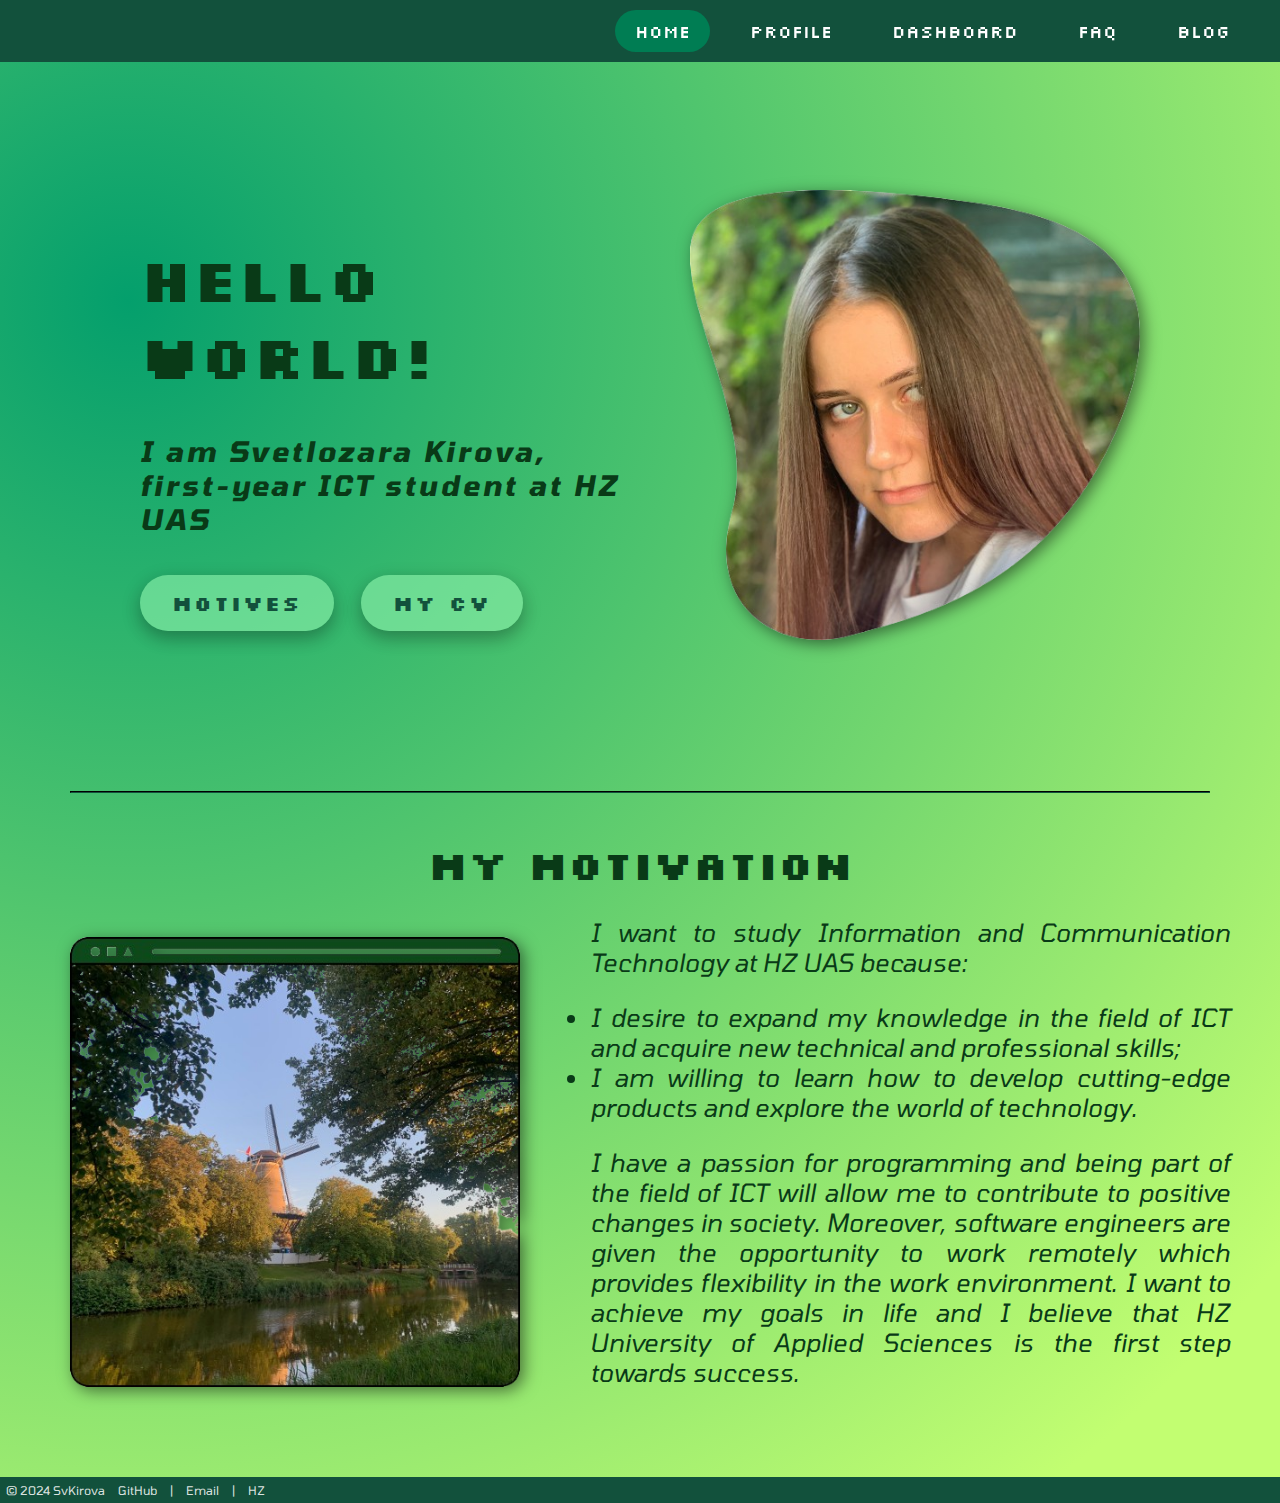
<file: index.html>
<html lang="en">

<head>
    <meta charset="UTF-8">
    <meta name="description"
        content="Hello! My name is Svetlozara Kirova. I am a first-year ICT student at HZ University of Applied Sciences. Here you can find my motivation and my CV that contains information about myself.">
    <meta name="keywords" content="Motives, ICT, HZ">
    <meta name="author" content="Svetlozara Kirova">
    <meta name="viewport" content="width=device-width, initial-scale=1.0">
    <link rel="icon" type="image/x-icon" href="images/favicon.ico">
    <link href='https://fonts.googleapis.com/css?family=Silkscreen' rel='stylesheet'>
    <link href='https://fonts.googleapis.com/css?family=Tomorrow' rel='stylesheet'>
    <link rel="stylesheet" href="css-files/style.css">
    <link rel="stylesheet" href="css-files/index-style.css">
    <script type="text/javascript" src="asideMenu.js"></script>
    <title>Portfolio | Home</title>
</head>

<body>
    <header>
        <nav>
            <ul>
                <!-- Aside menu -->
                <div id="asideMenu" class="asideMenu">
                    <!-- "void(0)" prevents the link from navigating to another page -->
                    <a href="javascript:void(0)" class="closeButton" onclick="closeMenu()">&times;</a>
                    <aside>
                        <a href="https://oer.hz.nl/6978cdea-fb31-430b-9bf9-63206aa07754#111-course-and-examination-regulations"
                            target="_blank"> HZ HBO-ICT Course and Examination Regulations (CER)</a>
                        <hr class="separator">
                        <a href="https://oer.hz.nl/6978cdea-fb31-430b-9bf9-63206aa07754#chapter-2-implementation-regulation-hz-cer"
                            target="_blank"> The Implementation Regulations (IR)</a>
                        <hr class="separator">
                        <a href="https://learn.hz.nl/my/" target="_blank">Learn environment</a>
                        <hr class="separator">
                        <a href="https://hz.osiris-student.nl/voortgang" target="_blank">My HZ Progress</a>
                        <hr class="separator">
                        <a href="https://github.com/HZ-HBO-ICT" target="_blank">HBO-ICT GitHub</a>
                    </aside>
                </div>
                <span style="font-size:30px;cursor:pointer" onclick="openMenu()">&#9776; </span>

                <!-- Navigation menu -->
                <li><a class="active" href="index.html">Home</a></li>
                <li><a href="profile.html">Profile</a></li>
                <li><a href="dashboard.html">Dashboard</a></li>
                <li><a href="faq.html">FAQ</a></li>
                <li><a href="blog.html">Blog</a></li>
            </ul>
        </nav>
    </header>

    <main>
        <!-- Top part of the page -->
        <div id="up-section">
            <div class="greeting">
                <h1 id="hello-world">Hello world!</h1>
                <h2 id="who-am-i">I am Svetlozara Kirova, <br /> first-year ICT student at HZ UAS </h2>
                <a href="#down-section"><button class="buttons">Motives</button></a>
                <a href="cv.pdf" target="_blank"><button class="buttons">My CV</button></a>
            </div>

            <div class="pic-of-me">
                <img src="images/pic-of-me.png" alt="pic-of-me" width="450px" height="450px">
            </div>
        </div>

        <!-- Bottom part of the page -->
        <div id="down-section">
            <hr>
            <h1 id="my-motivation">My motivation</h1>
            <!-- Container for the two paragraphs and the image - for my motives -->
            <div class="content-container">
                <img id="pic-of-middelburg" src="images/middelburg.png" alt="pic-of-middelburg" width="450px"
                    height="450px">
                <div class="paragraphs">
                    <p class="desire">I want to study <a href="https://hz.nl/en/study-programmes/it" target="_blank"
                            class="desireLinks">Information and Communication Technology</a> at HZ UAS because:
                        <ul class="reasons">
                            <li>I desire to expand my knowledge in the field of ICT and acquire new technical and
                                professional skills;</li>
                            <li> I am willing to learn how to develop cutting-edge products and explore the world of
                                technology.</li>
                        </ul>
                    </p>
                    <p class="desire">I have a passion for programming and being part of the field of ICT will allow me
                        to contribute to positive changes in society. Moreover, software engineers are given the
                        opportunity to work remotely which provides flexibility in the work environment. I want to
                        achieve my goals in life and I believe that <a href="https://hz.nl/" target="_blank"
                            class="desireLinks">HZ University of Applied Sciences</a> is the first step towards success.
                    </p>
                </div>
            </div>
        </div>
    </main>

    <!-- Footer -->
    <footer>
        <p>&copy; 2024 SvKirova
            <a href="https://github.com/SvKirova" target="_blank">GitHub</a> |
            <a href="mailto:kiro0003@hz.nl">Email</a> |
            <a href="https://hz.nl/" target="_blank">HZ</a>
        </p>
    </footer>
</body>

</html>
</file>
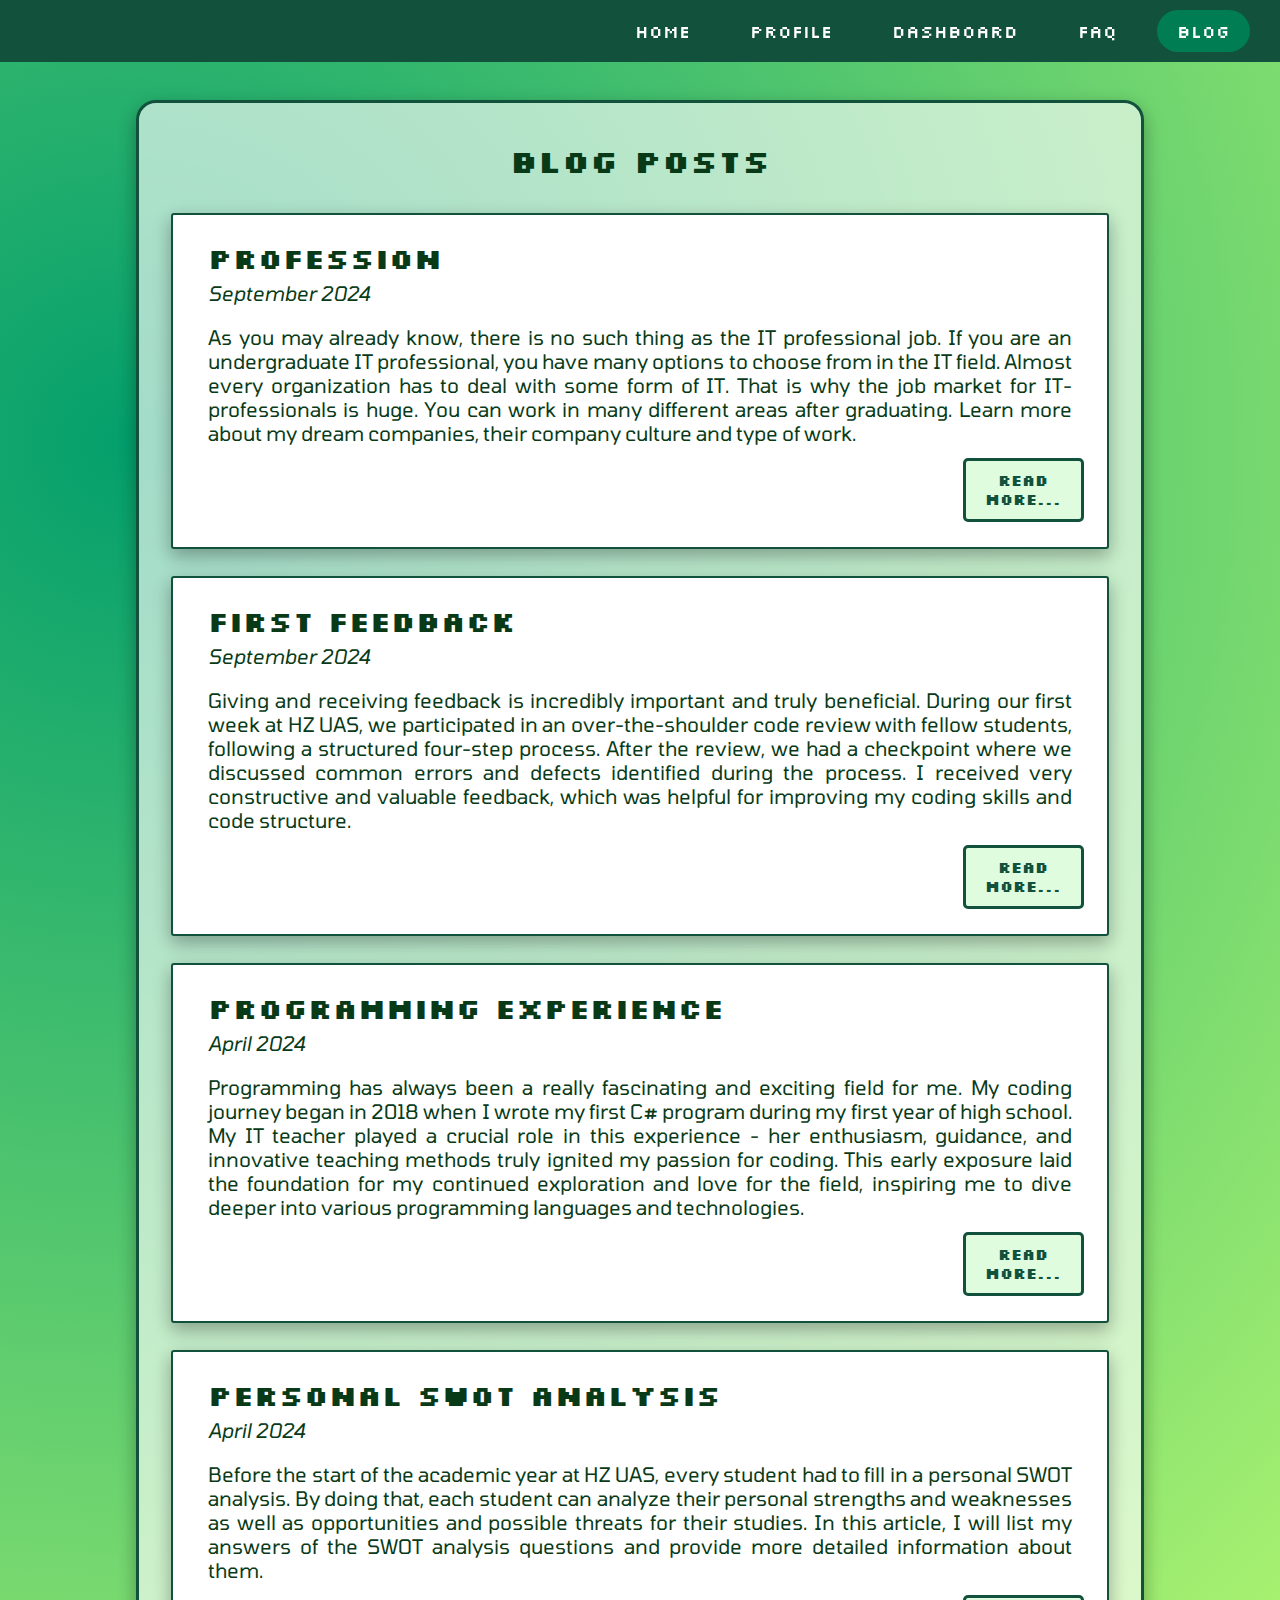
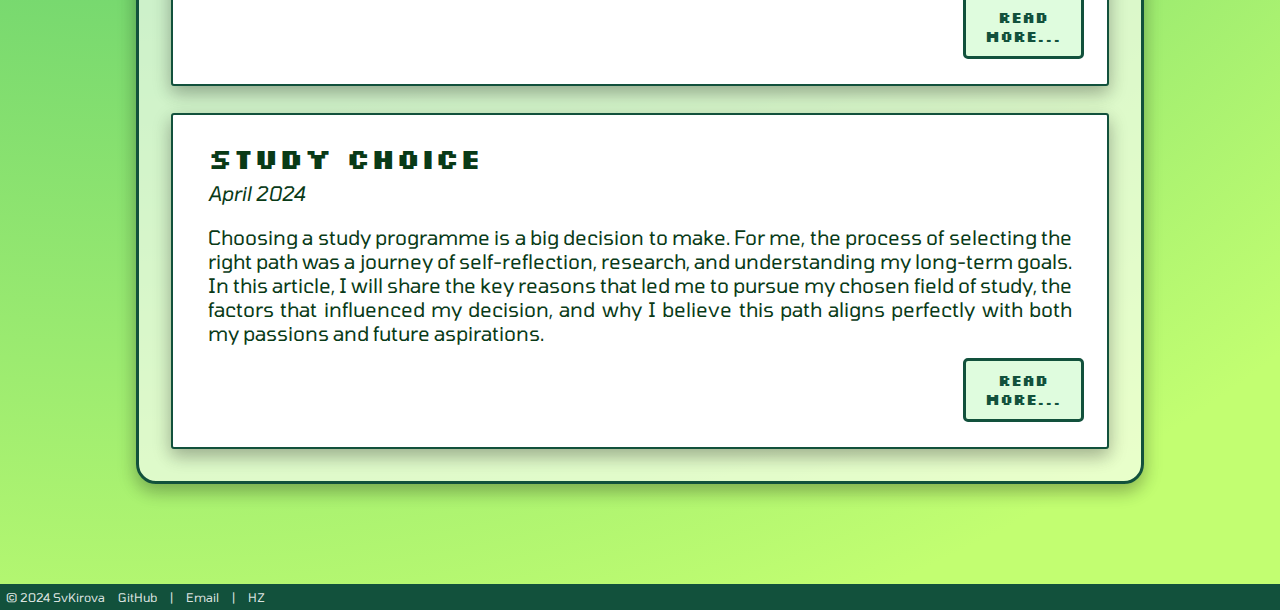
<file: blog.html>
<!DOCTYPE html>
<html lang="en">

<head>
  <meta charset="UTF-8">
  <meta name="description"
    content="In the blog page, you can find a list of blog posts, each containing a different topic about why I chose ICT, what is my experience in the area, my SWOT analysis, my dream companies and many more.">
  <meta name="keywords" content="Blog, Posts, ICT, Programming">
  <meta name="author" content="Svetlozara Kirova">
  <meta name="viewport" content="width=device-width, initial-scale=1.0">
  <meta http-equiv="X-UA-Compatible" content="ie=edge">
  <link rel="icon" type="image/x-icon" href="images/favicon.ico">
  <link rel="stylesheet" href="css-files/style.css">
  <link rel="stylesheet" href="css-files/blog-style.css">
  <link href='https://fonts.googleapis.com/css?family=Silkscreen' rel='stylesheet'>
  <link href='https://fonts.googleapis.com/css?family=Tomorrow' rel='stylesheet'>
  <script type="text/javascript" src="asideMenu.js"></script>
  <title>Portfolio | Blog</title>
</head>

<body>
  <header>
    <nav>
      <ul>
        <!-- Aside menu-->
        <div id="asideMenu" class="asideMenu">
          <a href="javascript:void(0)" class="closeButton" onclick="closeMenu()">&times;</a>
          <aside>
            <a href="https://oer.hz.nl/6978cdea-fb31-430b-9bf9-63206aa07754#111-course-and-examination-regulations"
              target="_blank"> HZ HBO-ICT Course and Examination Regulations (CER)</a>
            <hr class="separator">
            <a href="https://oer.hz.nl/6978cdea-fb31-430b-9bf9-63206aa07754#chapter-2-implementation-regulation-hz-cer"
              target="_blank"> The Implementation Regulations (IR)</a>
            <hr class="separator">
            <a href="https://learn.hz.nl/my/" target="_blank">Learn environment</a>
            <hr class="separator">
            <a href="https://hz.osiris-student.nl/voortgang" target="_blank">My HZ Progress</a>
            <hr class="separator">
            <a href="https://github.com/HZ-HBO-ICT" target="_blank">HBO-ICT GitHub</a>
          </aside>
        </div>
        <span style="font-size:30px;cursor:pointer" onclick="openMenu()">&#9776; </span>

        <!-- Navigation menu -->
        <li><a href="index.html">Home</a></li>
        <li><a href="profile.html">Profile</a></li>
        <li><a href="dashboard.html">Dashboard</a></li>
        <li><a href="faq.html">FAQ</a></li>
        <li><a class="active" href="blog.html">Blog</a></li>
      </ul>
    </nav>
  </header>

  <main>
    <!-- All post -->
    <article class="all-posts">

      <h1 id="blog-title">Blog posts</h1>

      <!-- First post -->
      <article class="post">
        <h2 class="post-title">Profession</h2>
        <p class="post-date">September 2024</p>
        <p>As you may already know, there is no such thing as the IT professional job. If you are an undergraduate IT
          professional, you have many options to choose from in the IT field. Almost every organization has to deal with
          some form of IT. That is why the job market for IT-professionals is huge. You can work in many different
          areas after graduating. Learn more about my dream companies, their company culture and type of work.</p>
        <a href="blog-pages/profession.html"><button>Read more...</button></a>
      </article>

      <!-- Second post -->
      <article class="post">
        <h2 class="post-title">First feedback</h2>
        <p class="post-date">September 2024</p>
        <p>Giving and receiving feedback is incredibly important and truly beneficial. During our first week at HZ UAS,
          we participated in an over-the-shoulder code review with fellow students, following a structured four-step
          process. After the review, we had a checkpoint where we discussed common errors and defects identified during
          the process. I received very constructive and valuable feedback, which was helpful for improving my coding
          skills and code structure.</p>
        <a href="blog-pages/feedback.html"><button>Read more...</button></a>
      </article>

      <!-- Third post -->
      <article class="post">
        <h2 class="post-title">Programming experience</h2>
        <p class="post-date">April 2024</p>
        <p>Programming has always been a really fascinating and exciting field for me. My coding journey began in 2018
          when I wrote my first C# program during my first year of high school. My IT teacher played a crucial role in
          this experience - her enthusiasm, guidance, and innovative teaching methods truly ignited my passion for
          coding. This early exposure laid the foundation for my continued exploration and love for the field, inspiring
          me to dive deeper into various programming languages and technologies.</p>
        <a href="blog-pages/experience.html"><button>Read more...</button></a>
      </article>

      <!-- Fourth post -->
      <article class="post">
        <h2 class="post-title">Personal SWOT analysis</h2>
        <p class="post-date">April 2024</p>
        <p>Before the start of the academic year at HZ UAS, every student had to fill in a personal SWOT analysis. By
          doing that, each student can analyze their personal strengths and weaknesses as well as opportunities and
          possible threats for their studies. In this article, I will list my answers of the SWOT analysis questions and
          provide more detailed information about them.</p>
        <a href="blog-pages/swot.html"><button>Read more...</button></a>
      </article>

      <!-- Fifth post -->
      <article class="post">
        <h2 class="post-title">Study Choice</h2>
        <p class="post-date">April 2024</p>
        <p>Choosing a study programme is a big decision to make. For me, the process of selecting the right path was a
          journey of self-reflection, research, and understanding my long-term goals. In this article, I will share the
          key reasons that led me to pursue my chosen field of study, the factors that influenced my decision, and why I
          believe this path aligns perfectly with both my passions and future aspirations.</p>
        <a href="blog-pages/study-choice.html"><button>Read more...</button></a>
      </article>

    </article>
  </main>

  <!-- Footer -->
  <footer>
    <p>&copy; 2024 SvKirova
      <a href="https://github.com/SvKirova" target="_blank">GitHub</a> |
      <a href="mailto:kiro0003@hz.nl">Email</a> |
      <a href="https://hz.nl/" target="_blank">HZ</a>
    </p>
  </footer>
</body>

</html>
</file>
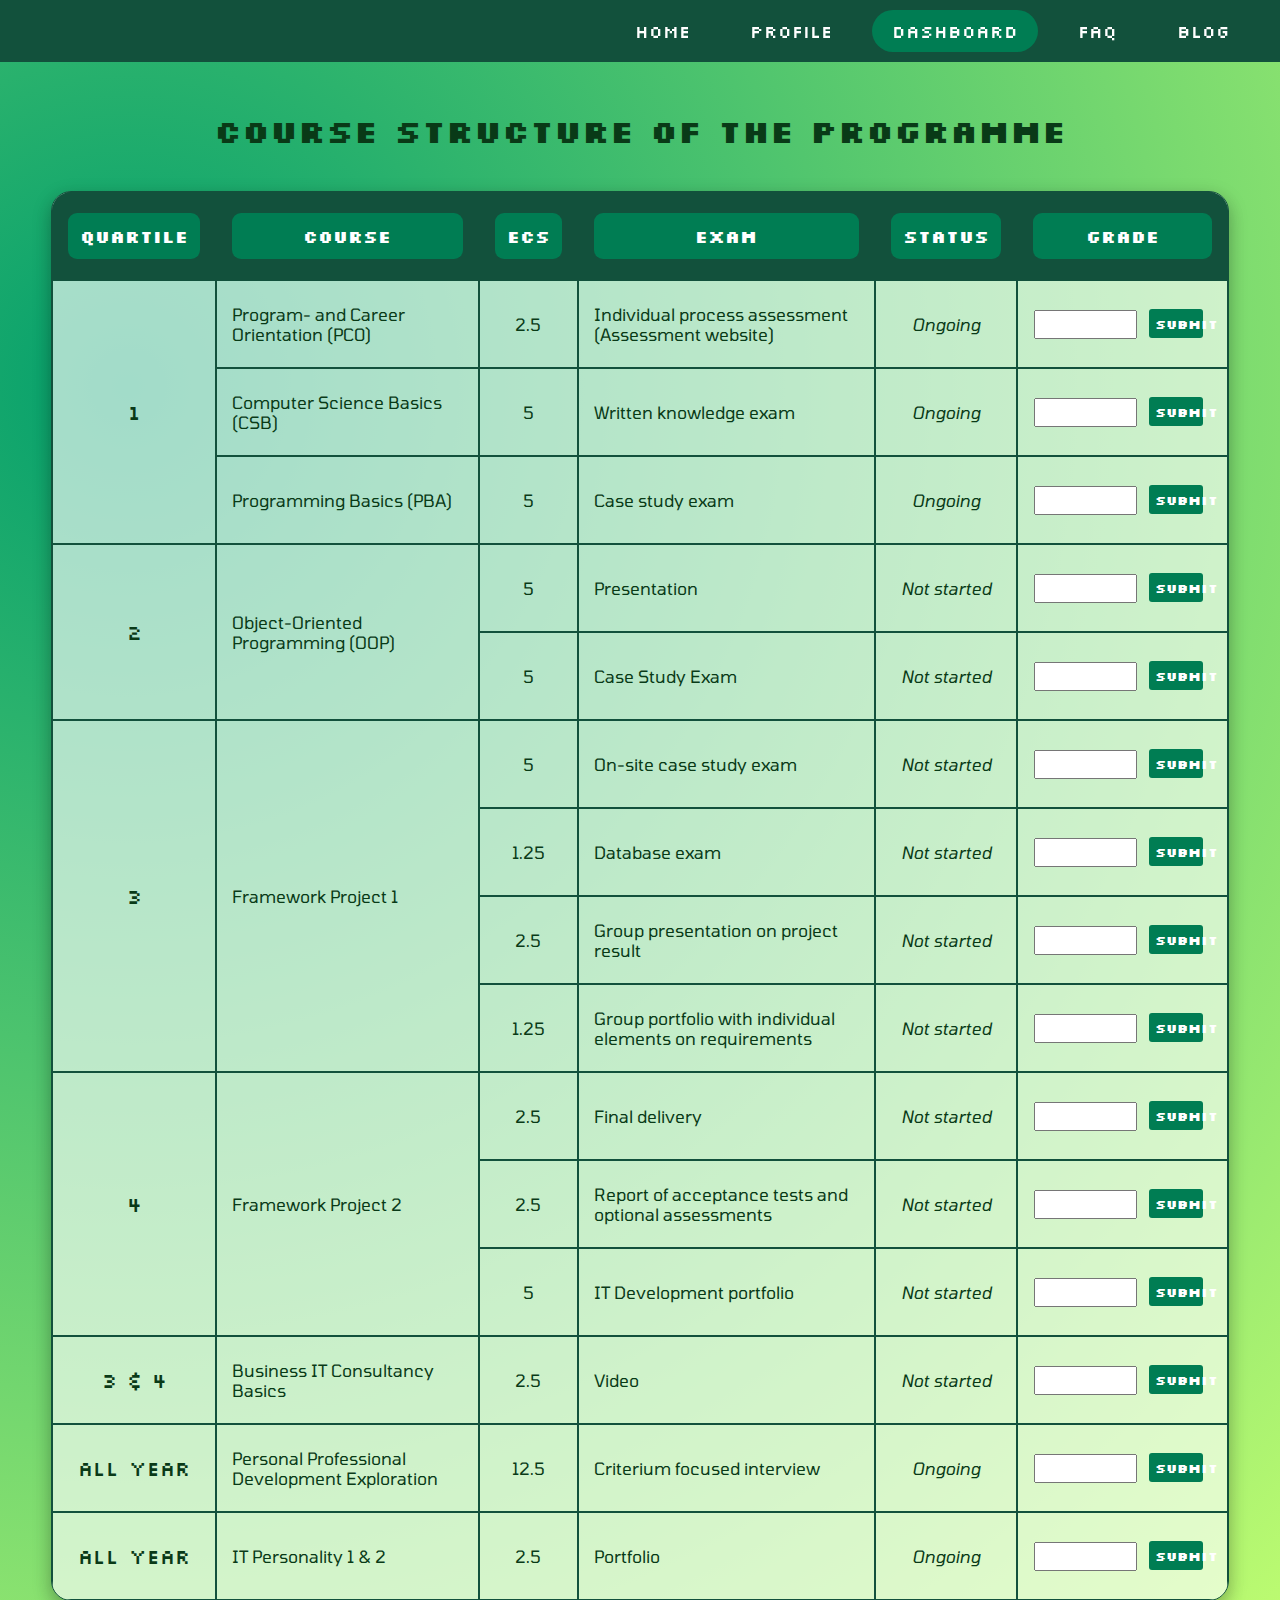
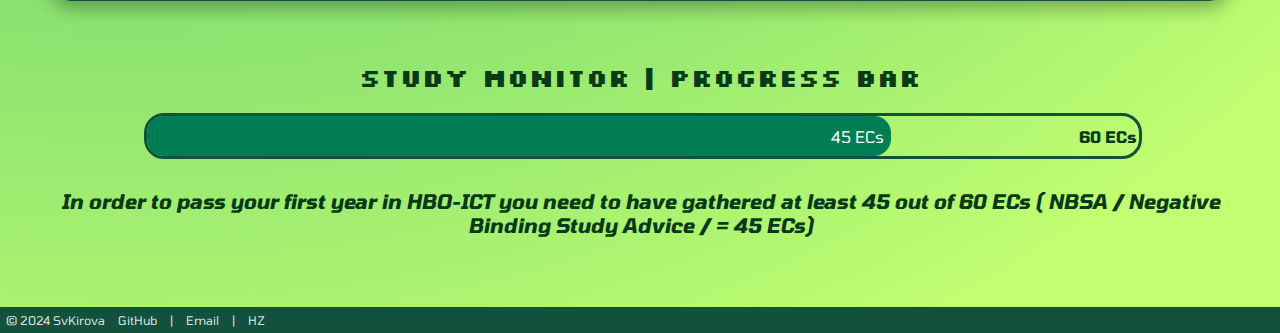
<file: dashboard.html>
<!DOCTYPE html>
<html lang="en">

<head>
    <meta charset="UTF-8">
    <meta name="description"
        content="Here is the dashboard table containing information about all of the course subjects that are present in our programme during the first year in HBO-ICT at HZ University of Applied Sciences.">
    <meta name="keywords" content="Course content, ICT, Dashboard">
    <meta name="author" content="Svetlozara Kirova">
    <meta name="viewport" content="width=device-width, initial-scale=1.0">
    <meta http-equiv="X-UA-Compatible" content="ie=edge">
    <link rel="icon" type="image/x-icon" href="images/favicon.ico">
    <link rel="stylesheet" href="css-files/style.css">
    <link rel="stylesheet" href="css-files/dashboard-style.css">
    <link href='https://fonts.googleapis.com/css?family=Silkscreen' rel='stylesheet'>
    <link href='https://fonts.googleapis.com/css?family=Tomorrow' rel='stylesheet'>
    <script type="text/javascript" src="asideMenu.js"></script>
    <title>Portfolio | Dashboard</title>
</head>

<body>
    <header>
        <nav>
            <ul>
                <!-- Aside menu-->
                <div id="asideMenu" class="asideMenu">
                    <a href="javascript:void(0)" class="closeButton" onclick="closeMenu()">&times;</a>
                    <aside>
                        <a href="https://oer.hz.nl/6978cdea-fb31-430b-9bf9-63206aa07754#111-course-and-examination-regulations"
                            target="_blank"> HZ HBO-ICT Course and Examination Regulations (CER)</a>
                        <hr class="separator">
                        <a href="https://oer.hz.nl/6978cdea-fb31-430b-9bf9-63206aa07754#chapter-2-implementation-regulation-hz-cer"
                            target="_blank"> The Implementation Regulations (IR)</a>
                        <hr class="separator">
                        <a href="https://learn.hz.nl/my/" target="_blank">Learn environment</a>
                        <hr class="separator">
                        <a href="https://hz.osiris-student.nl/voortgang" target="_blank">My HZ Progress</a>
                        <hr class="separator">
                        <a href="https://github.com/HZ-HBO-ICT" target="_blank">HBO-ICT GitHub</a>
                    </aside>
                </div>
                <span style="font-size:30px;cursor:pointer" onclick="openMenu()">&#9776; </span>

                <!-- Navigation menu -->
                <li><a href="index.html">Home</a></li>
                <li><a href="profile.html">Profile</a></li>
                <li><a class="active" href="dashboard.html">Dashboard</a></li>
                <li><a href="faq.html">FAQ</a></li>
                <li><a href="blog.html">Blog</a></li>
            </ul>
        </nav>
    </header>

    <main>
        <h1 id="course-structure">Course structure of the programme</h1>

        <!-- Table showing the course structure of the ICT programme -->
        <table>
            <thead>
                <tr>
                    <!-- new row -->
                    <th>
                        <p> Quartile </p>
                    </th>
                    <th>
                        <p> Course </p>
                    </th>
                    <th>
                        <p> ECs </p>
                    </th>
                    <th>
                        <p> Exam </p>
                    </th>
                    <th>
                        <p> Status </p>
                    </th>
                    <th>
                        <p> Grade</p>
                    </th>
                </tr>
            </thead>
            <tbody>
                <tr class="ongoing">
                    <!-- new row -->
                    <td rowspan="3" class="quartiles">1</td>
                    <td>Program- and Career Orientation (PC0)</td>
                    <td class="ecs">2.5</td>
                    <td>Individual process assessment (Assessment website)</td>
                    <td class="status"> Ongoing </td>
                    <td class="grades"><input type="text" id="grade1" name="grade1"> <button>Submit</button></td>
                </tr>
                <tr class="ongoing">
                    <!-- new row -->
                    <!-- Quartile 1 -->
                    <td>Computer Science Basics (CSB)</td>
                    <td class="ecs">5</td>
                    <td>Written knowledge exam</td>
                    <td class="status"> Ongoing </td>
                    <td class="grades"><input type="text" id="grade2" name="grade2"> <button>Submit</button></td>
                </tr>
                <tr class="ongoing">
                    <!-- new row -->
                    <!-- Quartile 1 -->
                    <td>Programming Basics (PBA)</td>
                    <td class="ecs">5</td>
                    <td>Case study exam</td>
                    <td class="status"> Ongoing </td>
                    <td class="grades"><input type="text" id="grade3" name="grade3"> <button>Submit</button></td>
                </tr>
                <tr>
                    <!-- new row -->
                    <td rowspan="2" class="quartiles">2</td>
                    <td rowspan="2">Object-Oriented Programming (OOP)</td>
                    <td class="ecs">5</td>
                    <td>Presentation</td>
                    <td class="status"> Not started </td>
                    <td class="grades"><input type="text" id="grade4" name="grade4"> <button>Submit</button></td>
                </tr>
                <tr>
                    <!-- new row -->
                    <!-- Quartile 2 -->
                    <!-- Object Oriented Programming -->
                    <td class="ecs">5</td>
                    <td>Case Study Exam</td>
                    <td class="status"> Not started </td>
                    <td class="grades"><input type="text" id="grade5" name="grade5"> <button>Submit</button></td>
                </tr>
                <tr>
                    <!-- new row -->
                    <td rowspan="4" class="quartiles">3</td>
                    <td rowspan="4">Framework Project 1</td>
                    <td class="ecs">5</td>
                    <td>On-site case
                        study exam</td>
                    <td class="status"> Not started </td>
                    <td class="grades"><input type="text" id="grade6" name="grade6"> <button>Submit</button></td>
                </tr>
                <tr>
                    <!-- new row -->
                    <!-- Quartile 3 -->
                    <!-- Framework Project 1 -->
                    <td class="ecs">1.25</td>
                    <td>Database exam</td>
                    <td class="status"> Not started </td>
                    <td class="grades"><input type="text" id="grade7" name="grade7"> <button>Submit</button></td>
                </tr>
                <tr>
                    <!-- new row -->
                    <!-- Quartile 3 -->
                    <!-- Framework Project 1 -->
                    <td class="ecs">2.5</td>
                    <td>Group presentation on project result</td>
                    <td class="status"> Not started </td>
                    <td class="grades"><input type="text" id="grade8" name="grade8"> <button>Submit</button></td>
                </tr>
                <tr>
                    <!-- new row -->
                    <!-- Quartile 3 -->
                    <!-- Framework Project 1 -->
                    <td class="ecs">1.25</td>
                    <td>Group portfolio with individual elements on requirements</td>
                    <td class="status"> Not started </td>
                    <td class="grades"><input type="text" id="grade9" name="grade9"> <button>Submit</button></td>
                </tr>
                <tr>
                    <!-- new row -->
                    <td rowspan="3" class="quartiles">4</td>
                    <td rowspan="3">Framework Project 2</td>
                    <td class="ecs">2.5</td>
                    <td>Final delivery</td>
                    <td class="status"> Not started </td>
                    <td class="grades"><input type="text" id="grade10" name="grade10"> <button>Submit</button></td>
                </tr>
                <tr>
                    <!-- new row -->
                    <!-- Quartile 4 -->
                    <!-- Framework Project 2 -->
                    <td class="ecs">2.5</td>
                    <td>Report of acceptance tests and optional assessments </td>
                    <td class="status"> Not started </td>
                    <td class="grades"><input type="text" id="grade11" name="grade11"> <button>Submit</button></td>
                </tr>
                <tr>
                    <!-- new row -->
                    <!-- Quartile 3 -->
                    <!-- Framework Project 2 -->
                    <td class="ecs">5</td>
                    <td>IT Development portfolio</td>
                    <td class="status"> Not started </td>
                    <td class="grades"><input type="text" id="grade12" name="grade12"> <button>Submit</button></td>
                </tr>
                <tr>
                    <!-- new row -->
                    <td class="quartiles">3 & 4</td>
                    <td>Business IT Consultancy Basics</td>
                    <td class="ecs">2.5</td>
                    <td>Video</td>
                    <td class="status"> Not started </td>
                    <td class="grades"><input type="text" id="grade13" name="grade13"> <button>Submit</button></td>
                </tr>
                <tr>
                    <!-- new row -->
                    <td class="quartiles">all year</td>
                    <td>Personal Professional Development Exploration </td>
                    <td class="ecs">12.5</td>
                    <td>Criterium focused interview</td>
                    <td class="status"> Ongoing </td>
                    <td class="grades"><input type="text" id="grade14" name="grade14"> <button>Submit</button></td>
                </tr>
                <tr>
                    <!-- new row -->
                    <td class="quartiles">all year</td>
                    <td> IT Personality 1 & 2 </td>
                    <td class="ecs">2.5</td>
                    <td>Portfolio</td>
                    <td class="status"> Ongoing </td>
                    <td class="grades"><input type="text" id="grade15" name="grade15"> <button>Submit</button></td>
                </tr>
            </tbody>
        </table>

        <h2 id="study-monitor"> Study monitor | Progress bar </h2>

        <!-- Progress bar -->
        <div class="progress-bar">
            <div class="progress-bar-value">
                <p id="pass"> 45 ECs </p>
                <p id="max"> 60 ECs </p>
            </div>
            <div class="progress-bar-fill"></div>
        </div>

        <h2 id="requirements">In order to pass your first year in HBO-ICT you need to have gathered at least 45 out of
            60 ECs ( NBSA / Negative Binding Study Advice / = 45 ECs)
        </h2>
    </main>

    <!-- Footer -->
    <footer>
        <p>&copy; 2024 SvKirova
            <a href="https://github.com/SvKirova" target="_blank">GitHub</a> |
            <a href="mailto:kiro0003@hz.nl">Email</a> |
            <a href="https://hz.nl/" target="_blank">HZ</a>
        </p>
    </footer>
</body>

</html>
</file>
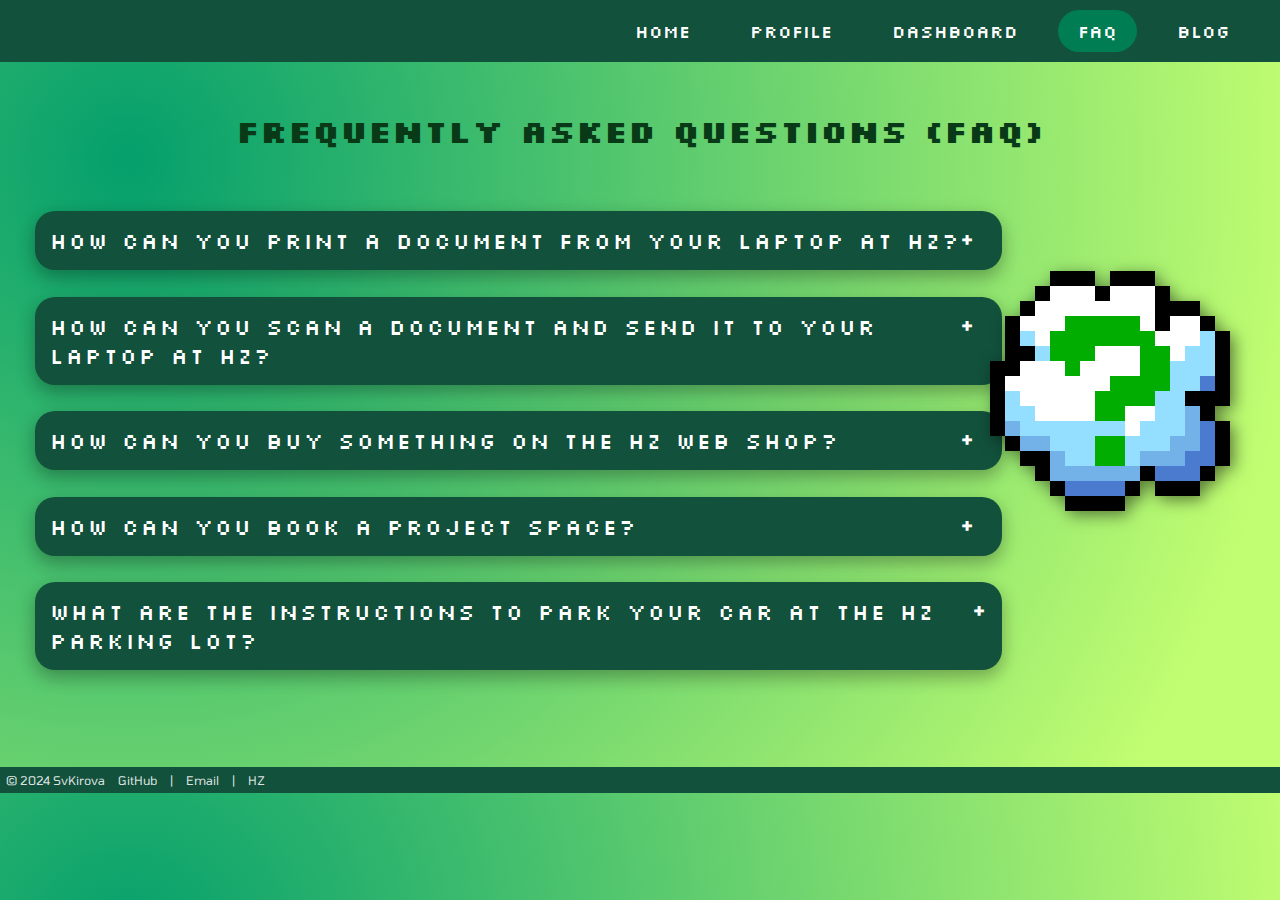
<file: faq.html>
<!DOCTYPE html>
<html lang="en">

<head>
    <meta charset="UTF-8">
    <meta name="description"
        content="Here are the most frequently asked questions in the HBO-ICT programme in HZ University of Applied Sciences. Answers are provided below every question.">
    <meta name="keywords" content="FAQ, Questions, Answers, HZ">
    <meta name="author" content="Svetlozara Kirova">
    <meta name="viewport" content="width=device-width, initial-scale=1.0">
    <meta http-equiv="X-UA-Compatible" content="ie=edge">
    <link rel="icon" type="image/x-icon" href="images/favicon.ico">
    <link rel="stylesheet" href="css-files/style.css">
    <link rel="stylesheet" href="css-files/faq-style.css">
    <link href='https://fonts.googleapis.com/css?family=Silkscreen' rel='stylesheet'>
    <link href='https://fonts.googleapis.com/css?family=Tomorrow' rel='stylesheet'>
    <script type="text/javascript" src="asideMenu.js"></script>
    <title>Portfolio | FAQ</title>
</head>

<body>
    <header>
        <nav>
            <ul>
                <!-- Aside menu-->
                <div id="asideMenu" class="asideMenu">
                    <a href="javascript:void(0)" class="closeButton" onclick="closeMenu()">&times;</a>
                    <aside>
                        <a href="https://oer.hz.nl/6978cdea-fb31-430b-9bf9-63206aa07754#111-course-and-examination-regulations"
                            target="_blank"> HZ HBO-ICT Course and Examination Regulations (CER)</a>
                        <hr class="separator">
                        <a href="https://oer.hz.nl/6978cdea-fb31-430b-9bf9-63206aa07754#chapter-2-implementation-regulation-hz-cer"
                            target="_blank"> The Implementation Regulations (IR)</a>
                        <hr class="separator">
                        <a href="https://learn.hz.nl/my/" target="_blank">Learn environment</a>
                        <hr class="separator">
                        <a href="https://hz.osiris-student.nl/voortgang" target="_blank">My HZ Progress</a>
                        <hr class="separator">
                        <a href="https://github.com/HZ-HBO-ICT" target="_blank">HBO-ICT GitHub</a>
                    </aside>
                </div>
                <span style="font-size:30px;cursor:pointer" onclick="openMenu()">&#9776; </span>

                <!-- Navigation menu -->
                <li><a href="index.html">Home</a></li>
                <li><a href="profile.html">Profile</a></li>
                <li><a href="dashboard.html">Dashboard</a></li>
                <li><a class="active" href="faq.html">FAQ</a></li>
                <li><a href="blog.html">Blog</a></li>
            </ul>
        </nav>
    </header>

    <main>
        <h1 id="faq-title">Frequently Asked Questions (FAQ) </h1>
        <img id="faq-pic" src="images/questions.png" alt="question-mark-image">

        <!-- Questions & their answers -->
        <details>
            <!-- Question -->
            <summary>How can you print a document from your laptop at HZ?</summary>
            <!-- Answer -->
            <div>
                <ol>
                    <li>Go to the HZ website and login with your username and password.</li>
                    <hr>
                    <li>Click on Choose File and select the file you want to print - repeating the step if you need
                        to
                        add more
                        documents.</li>
                    <hr>
                    <li>After selecting all documents, tick the Advanced option to choose whether you want
                        double-sided
                        or black
                        & white printing.</li>
                    <hr>
                    <li>Choose between the "HZ printer" / "HZ plotter". After requesting the print you must register
                        using
                        your HZ
                        pass on the TouchID next to the multifunctional printer and select "Print".</li>
                    <hr>
                    <li>In the menu, select the printer to which you requested the print.</li>
                    <hr>
                    <li>The print will be completed only if there is enough credit on your printing account.</li>
                    <hr>
                    <li> When everything is completed, press "Stop" on the TouchID, and lastly - "Logout".</li>
                </ol>
            </div>
        </details>

        <details>
            <!-- Question -->
            <summary>How can you scan a document and send it to your laptop at HZ?</summary>
            <!-- Answer -->
            <div>
                <ol>
                    Scanning is free, however you should have at least €0.07 credit on your HZ pass to procede with
                    the scanning.<br><br>
                    <li>Register using your HZ pass on the TouchID next to the multifunctional printer.</li>
                    <hr>
                    <li>In the TouchID menu, select option "Scanning - Scan".</li>
                    <hr>
                    <li>Lay the original sheet on the feeder or glass plate.</li>
                    <hr>
                    <li>Press "Scan and Send" -> "Scan to me" -> "Yes" -> "Start button"</li>
                    <hr>
                    <li>Once this is ready, choose "Start Sending".</li>
                    <hr>
                    <li>When everything is completed, press "Stop" on the TouchID, and lastly - "Logout".</li>
                </ol>
            </div>
        </details>

        <details>
            <!-- Question -->
            <summary>How can you buy something on the HZ web shop?</summary>
            <!-- Answer -->
            <div>
                <p> Visit <a
                        href="https://webshop.hz.nl/webshopapp/default.aspx?menu=082076044027019251066025111065201099237062130097"
                        target="_blank">HZ webshop</a>, pick your item of choice, place your order, go to your
                    shopping cart and check out! </p>
            </div>
        </details>

        <details>
            <!-- Question -->
            <summary>How can you book a project space?</summary>
            <!-- Answer -->
            <div>
                <p>Visit <a
                        href="https://fs.myhz.nl/adfs/ls/?SAMLRequest=jZFRS8MwFIXf%2FRUl72nSLB1pWDsGQxgoiE4ffBm3TWqLbTp70%2BH26203hfki3ofADbnnnvNlsfxsm%2BBge6w7l5Io5CSwruhM7d5S8ry9pYoss5sFQtuIvV4NvnKP9mOw6IP1eNQO%2FHmy8n6PmrESw%2FZYnULXMDAlsgYZCTbrlOxiLmUkopIqaYFKY4CqSOaUg8hVOVaSzHe5UbmCpKRRIiSVysY0z%2BczKnJIYhULIwox6uEDINYHm5ISGrTTDQ5249CD8ykRfBzmCY34lic6VnomwxmPX0nw8pNUTEnH7A71JVtKht7pDrBG7aC1qH2hn1b3d3p8qvd957uia0h2QaHPC%2Ftrhb8FRr%2B2n1CR7AdVdRpcfUbvj6Hv9sbie%2BisZ5Mcba0HAx7Yf7gt2LWr7Lv9%2FV%2FZFw%3D%3D&RelayState=9a2afe94-0095-41ea-9a18-964e882f1a5d&SigAlg=http%3A%2F%2Fwww.w3.org%2F2001%2F04%2Fxmldsig-more%23rsa-sha256&Signature=isB7bOq0ORjMg8HPgPmvJABnLzGd3Ote6nT8QCDVyIkrPjveV0pEw0jtRNDOnt0L471HDWVec6drkyQErbziymhW%2Bi2tm1BejJwVCP02VjZ7WLD7y6QOJH2m3UZ2vUl6abvrHxrboaoUJGeJ2YaPRgswPjZcOTw9fcVmGH8QlXq8JHvMvWN91%2FHIBP%2B0GoJ6AdbHhdRT8WwHIt6NxnSVUwYsAVGA5r2L9XP8Eaj%2BInB74kfKWecaf8P9hrAjzqVC%2FCmBZ%2BwoUkTpWL9a1w1ZVYAqohEaqEN5F585YQAYXrqEm0uG1J%2F8QRc8POAl8oT3DrBS4RIr%2FvXZaVvdbrnPCw%3D%3D&client-request-id=201ae15a-030f-41d6-c908-0080020400b2&pullStatus=0"
                        target="_blank">Selfservice portal</a>, click on "Make a reservation", "Reserve a room".
                    Pick the room you want to book and view the possible timeslots available.</p>
            </div>
        </details>

        <details>
            <!-- Question -->
            <summary>What are the instructions to park your car at the HZ parking lot?</summary>
            <!-- Answer -->
            <div>
                <p> After you reveal your HZ pass at the barriers, you can park in the lot of the university. </p>
            </div>
        </details>
    </main>

    <!-- Footer -->
    <footer>
        <p>&copy; 2024 SvKirova
            <a href="https://github.com/SvKirova" target="_blank">GitHub</a> |
            <a href="mailto:kiro0003@hz.nl">Email</a> |
            <a href="https://hz.nl/" target="_blank">HZ</a>
        </p>
    </footer>
</body>

</html>
</file>
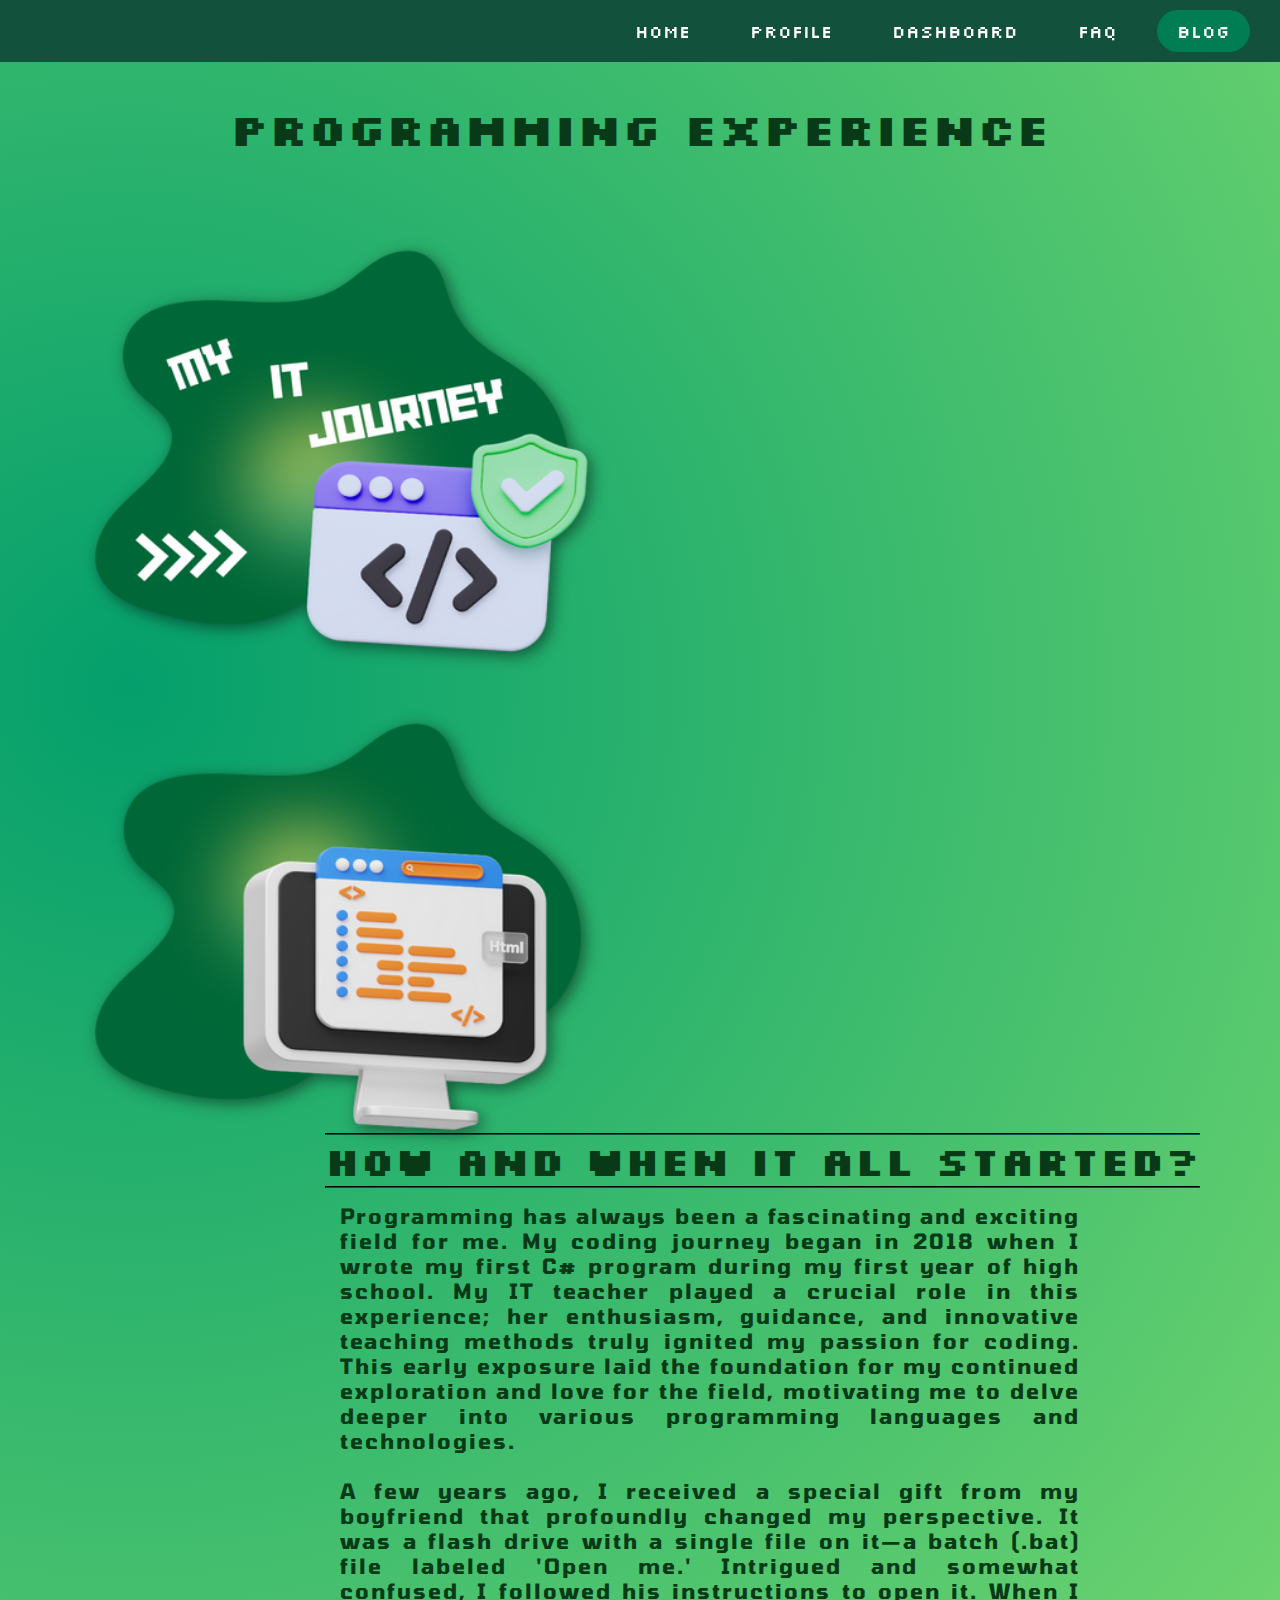
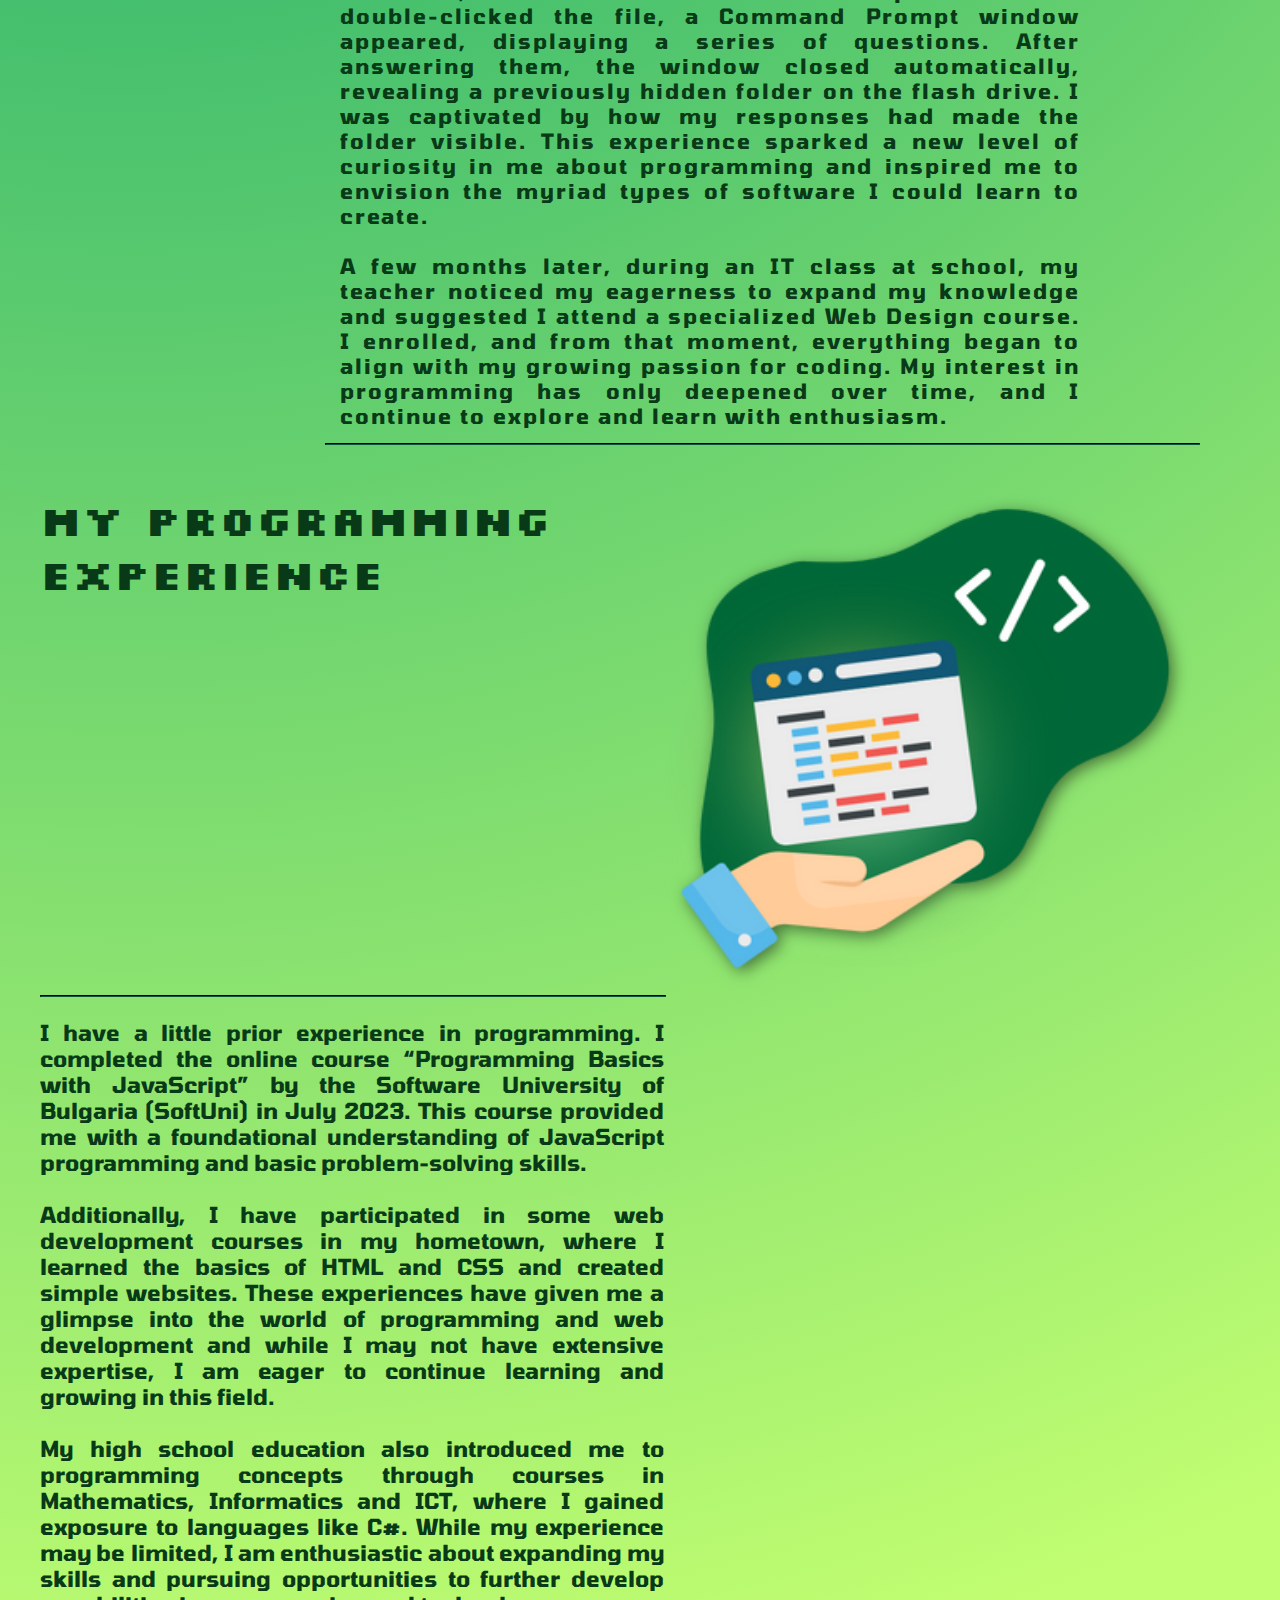
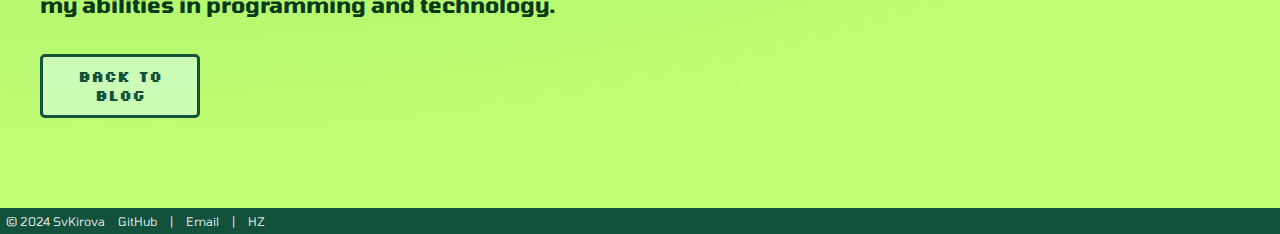
<file: blog-pages/experience.html>
<!DOCTYPE html>
<html lang="en">

<head>
    <meta charset="UTF-8">
    <meta name="description"
        content="Programming has always been a fascinating and exciting field for me. My coding journey began in 2018 when I wrote my first C# program during my first year of high school. ">
    <meta name="keywords" content="Programming, Experience, ICT, Coding, Teacher">
    <meta name="author" content="Svetlozara Kirova">
    <meta name="viewport" content="width=device-width, initial-scale=1.0">
    <meta http-equiv="X-UA-Compatible" content="ie=edge">
    <link rel="icon" type="image/x-icon" href="../images/favicon.ico">
    <link rel="stylesheet" href="../css-files/style.css">
    <link rel="stylesheet" href="../css-files/posts-style.css">
    <link href='https://fonts.googleapis.com/css?family=Silkscreen' rel='stylesheet'>
    <link href='https://fonts.googleapis.com/css?family=Tomorrow' rel='stylesheet'>
    <script type="text/javascript" src="../asideMenu.js"></script>
    <title>Portfolio | Programming experience</title>
</head>

<body>
    <header>
        <nav>
            <ul>
                <!-- Aside menu-->
                <div id="asideMenu" class="asideMenu">
                    <a href="javascript:void(0)" class="closeButton" onclick="closeMenu()">&times;</a>
                    <aside>
                        <a href="https://oer.hz.nl/6978cdea-fb31-430b-9bf9-63206aa07754#111-course-and-examination-regulations"
                            target="_blank"> HZ HBO-ICT Course and Examination Regulations (CER)</a>
                        <hr class="separator">
                        <a href="https://oer.hz.nl/6978cdea-fb31-430b-9bf9-63206aa07754#chapter-2-implementation-regulation-hz-cer"
                            target="_blank"> The Implementation Regulations (IR)</a>
                        <hr class="separator">
                        <a href="https://learn.hz.nl/my/" target="_blank">Learn environment</a>
                        <hr class="separator">
                        <a href="https://hz.osiris-student.nl/voortgang" target="_blank">My HZ Progress</a>
                        <hr class="separator">
                        <a href="https://github.com/HZ-HBO-ICT" target="_blank">HBO-ICT GitHub</a>
                    </aside>
                </div>
                <span style="font-size:30px;cursor:pointer" onclick="openMenu()">&#9776; </span>

                <!-- Navigation menu -->
                <li><a href="../index.html">Home</a></li>
                <li><a href="../profile.html">Profile</a></li>
                <li><a href="../dashboard.html">Dashboard</a></li>
                <li><a href="../faq.html">FAQ</a></li>
                <li><a class="active" href="../blog.html">Blog</a></li>
            </ul>
        </nav>
    </header>

    <main>
        <!-- Div container for all of the content -->
        <div class="container">
            <!-- Heading on top -->
            <h1 class="page-heading">Programming experience</h1>

            <!-- Two images one after the other vertically -->
            <div class="image-stack">
                <img src="../images/my-journey.png" width="500px" height="410px"
                    style="margin-top:60px; margin-left: 70px;" alt="my-journey"> <br>
                <img src="../images/computer.png" width="500px" height="410px"
                    style="margin-top:60px; margin-left: 70px;" alt="computer">
            </div>

            <!-- Text container about my programming experience -->
            <div class="text">
                <hr id="line">
                <h1 id="how-it-started">How and when it all started?</h1>
                <hr>
                <p>Programming has always been a fascinating and exciting field for me. My coding journey began in 2018
                    when I wrote my first C# program during my first year of high school. My IT teacher played a crucial
                    role in this experience; her enthusiasm, guidance, and innovative teaching methods truly ignited my
                    passion for coding. This early exposure laid the foundation for my continued exploration and love
                    for the field, motivating me to delve deeper into various programming languages and technologies.
                    <br><br>
                    A few years ago, I received a special gift from my boyfriend that profoundly changed my perspective.
                    It was a flash drive with a single file on it—a batch (.bat) file labeled 'Open me.' Intrigued and
                    somewhat confused, I followed his instructions to open it. When I double-clicked the file, a Command
                    Prompt window appeared, displaying a series of questions. After answering them, the window closed
                    automatically, revealing a previously hidden folder on the flash drive. I was captivated by how my
                    responses had made the folder visible. This experience sparked a new level of curiosity in me about
                    programming and inspired me to envision the myriad types of software I could learn to create.
                    <br><br>
                    A few months later, during an IT class at school, my teacher noticed my eagerness to expand my
                    knowledge and suggested I attend a specialized Web Design course. I enrolled, and from that moment,
                    everything began to align with my growing passion for coding. My interest in programming has only
                    deepened over time, and I continue to explore and learn with enthusiasm.
                </p>
                <hr>
            </div>
        </div>

        <!-- Div containing information about my programming experience  -->
        <div id="my-experience">
            <img id="ict-code" src="../images/ict-code.png" width="600px" height="510px"
                style="margin-right: 20px; margin-top:0" alt="ict-code">

            <h1 id="my-experience-title">My programming experience</h1>
            <hr id="line-prog-exp">
            <p id="info-prog-exp">I have a little prior experience in programming. I completed the online course
                “Programming Basics
                with JavaScript” by the Software University of Bulgaria (SoftUni) in July 2023. This course provided
                me with a foundational understanding of JavaScript programming and basic problem-solving skills.
                <br> <br> Additionally, I have participated in some web development courses in my hometown, where I
                learned
                the basics of HTML and CSS and created simple websites. These experiences have given me a glimpse
                into the world of programming and web development and while I may not have extensive expertise, I am
                eager to continue learning and growing in this field.
                <br><br>My high school education also introduced me to
                programming concepts through courses in Mathematics, Informatics and ICT, where I gained exposure to
                languages like C#. While my experience may be limited, I am enthusiastic about expanding my skills
                and pursuing opportunities to further develop my abilities in programming and technology.
            </p>

            <!-- Button to go back to the blog page -->
            <a href="../blog.html"><button>Back to blog</button></a>

        </div>
    </main>

    <!-- Footer -->
    <footer>
        <p>&copy; 2024 SvKirova
            <a href="https://github.com/SvKirova" target="_blank">GitHub</a> |
            <a href="mailto:kiro0003@hz.nl">Email</a> |
            <a href="https://hz.nl/" target="_blank">HZ</a>
        </p>
    </footer>
</body>

</html>
</file>
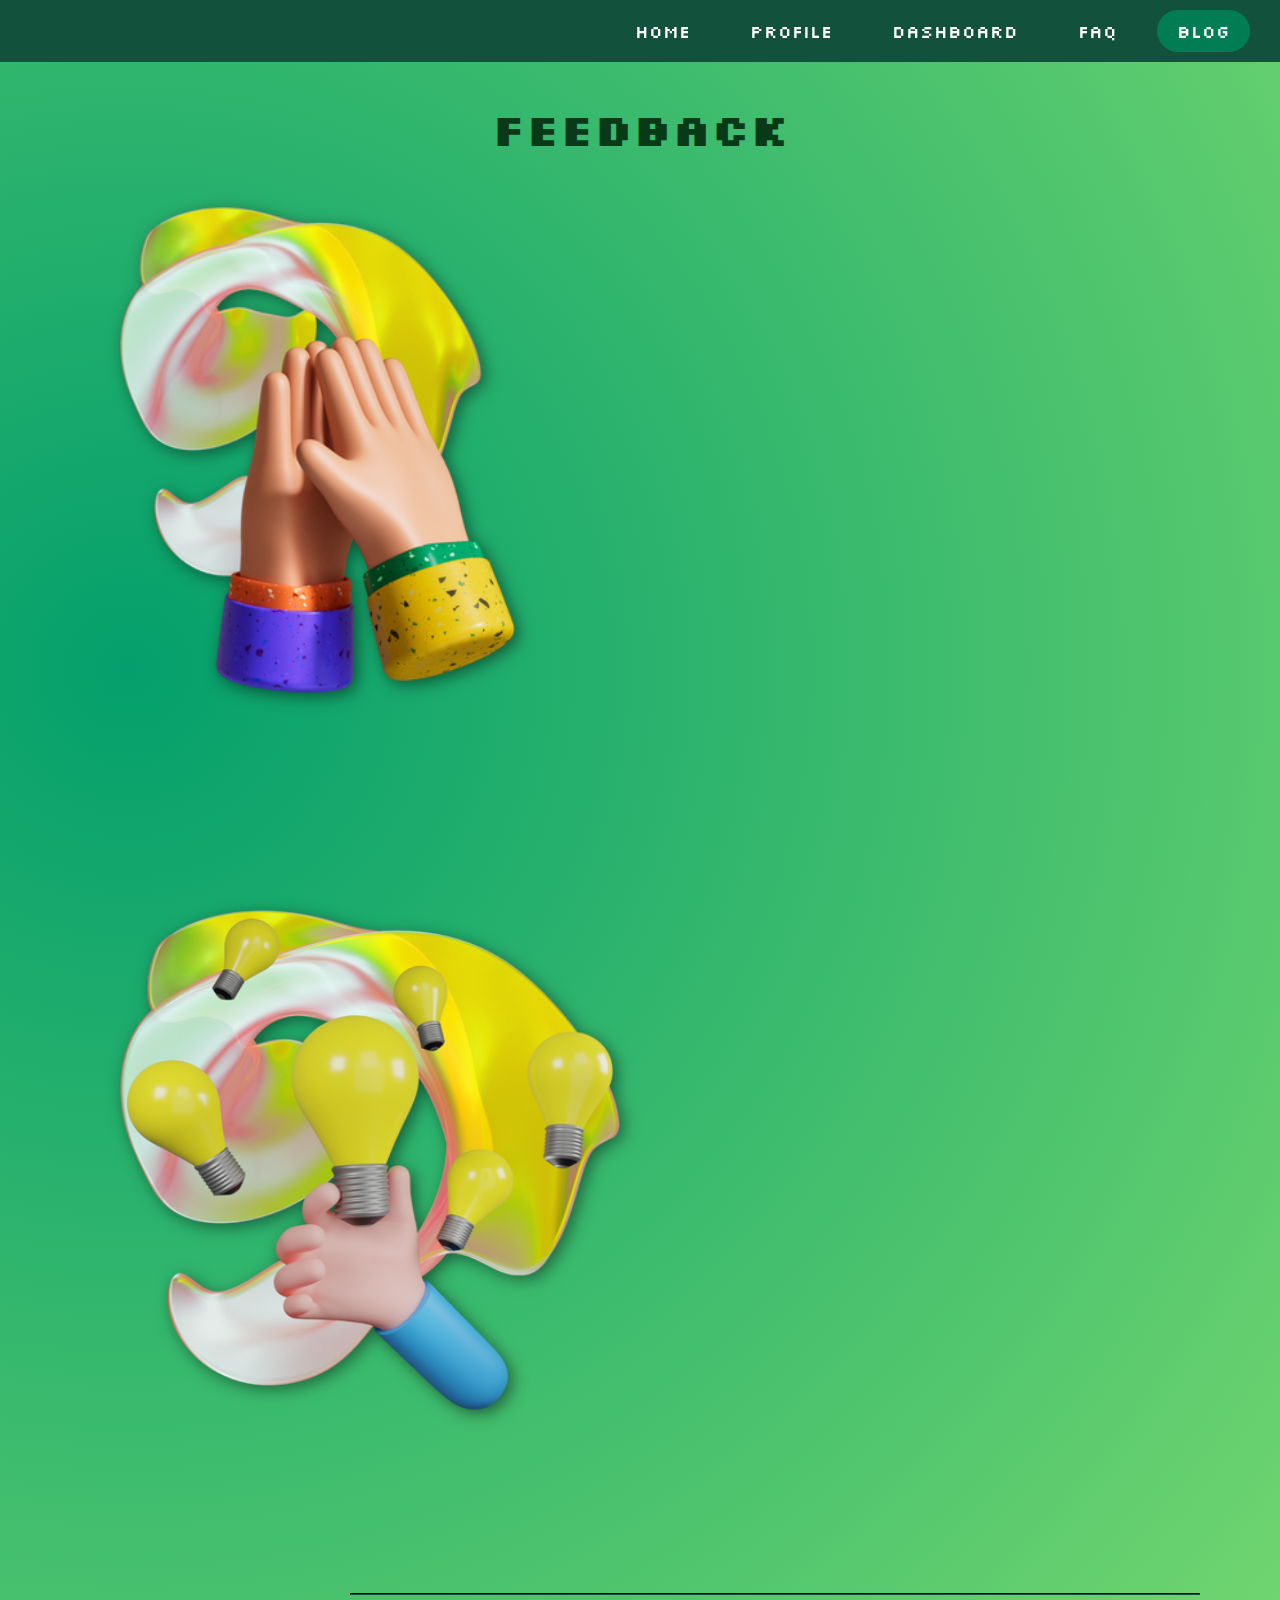
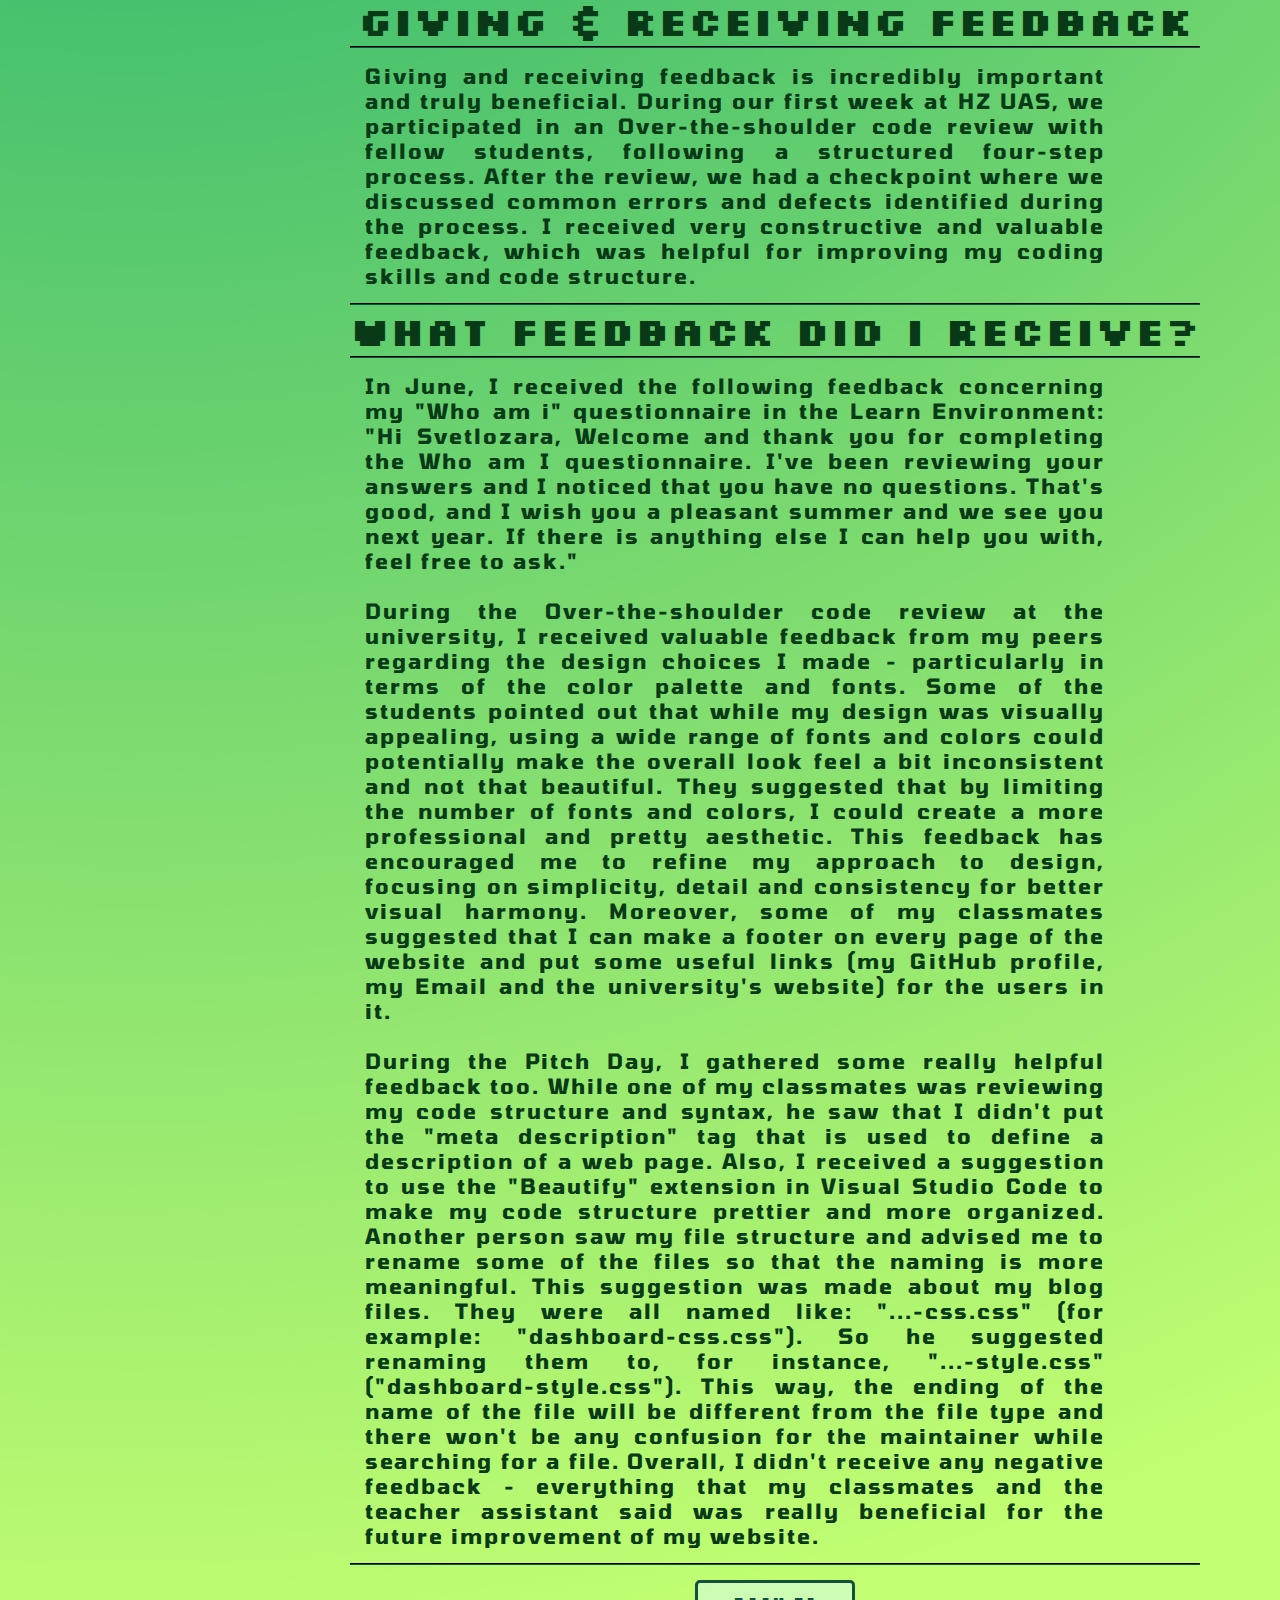
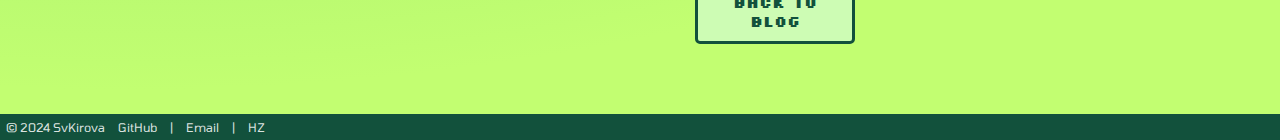
<file: blog-pages/feedback.html>
<!DOCTYPE html>
<html lang="en">

<head>
    <meta charset="UTF-8">
    <meta name="description"
        content="The feedback that I received during my first weeks in HZ University of Applied Sciences. It was really beneficial for the future improvements of the website. ">
    <meta name="keywords" content="Feedback, Information, Colors, Fonts">
    <meta name="author" content="Svetlozara Kirova">
    <meta name="viewport" content="width=device-width, initial-scale=1.0">
    <meta http-equiv="X-UA-Compatible" content="ie=edge">
    <link rel="icon" type="image/x-icon" href="../images/favicon.ico">
    <link rel="stylesheet" href="../css-files/style.css">
    <link rel="stylesheet" href="../css-files/posts-style.css">
    <link href='https://fonts.googleapis.com/css?family=Silkscreen' rel='stylesheet'>
    <link href='https://fonts.googleapis.com/css?family=Tomorrow' rel='stylesheet'>
    <script type="text/javascript" src="../asideMenu.js"></script>
    <title>Portfolio | First feedback</title>
</head>

<body>
    <header>
        <nav>
            <ul>
                <!-- Aside menu-->
                <div id="asideMenu" class="asideMenu">
                    <a href="javascript:void(0)" class="closeButton" onclick="closeMenu()">&times;</a>
                    <aside>
                        <a href="https://oer.hz.nl/6978cdea-fb31-430b-9bf9-63206aa07754#111-course-and-examination-regulations"
                            target="_blank"> HZ HBO-ICT Course and Examination Regulations (CER)</a>
                        <hr class="separator">
                        <a href="https://oer.hz.nl/6978cdea-fb31-430b-9bf9-63206aa07754#chapter-2-implementation-regulation-hz-cer"
                            target="_blank"> The Implementation Regulations (IR)</a>
                        <hr class="separator">
                        <a href="https://learn.hz.nl/my/" target="_blank">Learn environment</a>
                        <hr class="separator">
                        <a href="https://hz.osiris-student.nl/voortgang" target="_blank">My HZ Progress</a>
                        <hr class="separator">
                        <a href="https://github.com/HZ-HBO-ICT" target="_blank">HBO-ICT GitHub</a>
                    </aside>
                </div>
                <span style="font-size:30px;cursor:pointer" onclick="openMenu()">&#9776; </span>

                <!-- Navigation menu -->
                <li><a href="../index.html">Home</a></li>
                <li><a href="../profile.html">Profile</a></li>
                <li><a href="../dashboard.html">Dashboard</a></li>
                <li><a href="../faq.html">FAQ</a></li>
                <li><a class="active" href="../blog.html">Blog</a></li>
            </ul>
        </nav>
    </header>

    <main>
        <!-- Div container for all of the content -->
        <div class="container">
            <!-- Heading on top -->
            <h1 class="page-heading">Feedback</h1>
            <div class="image-stack">
                <img class="pic-feedback" src="../images/hands.png" width="400px" height="500px" alt="pic-of-hands">
                <br>
                <img class="pic-feedback" src="../images/feedback.png" width="500px" height="500px"
                    alt="pic-of-feedback">
            </div>
            <!-- Text container about my feedback -->
            <div class="text">
                <hr id="line">
                <h1 id="giving-feedback">Giving & receiving feedback</h1>
                <hr>
                <!-- Brief introduction -->
                <p>Giving and receiving feedback is incredibly important and truly beneficial. During our first week at
                    HZ UAS, we participated in an Over-the-shoulder code review with fellow students, following a
                    structured four-step process. After the review, we had a checkpoint where we discussed common errors
                    and defects identified during the process. I received very constructive and valuable feedback, which
                    was helpful for improving my coding skills and code structure.</p>

                <hr>

                <h1 id="my-feedback">What feedback did i receive?</h1>
                <hr>
                <p>In June, I received the following feedback concerning my "Who am i" questionnaire in the Learn
                    Environment: "Hi Svetlozara,
                    Welcome and thank you for completing the Who am I questionnaire. I've been reviewing your answers
                    and I noticed that you have no questions. That's good, and I wish you a pleasant summer and we see
                    you next year. If there is anything else I can help you with, feel free to ask."
                    <br><br>
                    During the Over-the-shoulder code review at the university, I received valuable feedback from my
                    peers
                    regarding the design choices I made - particularly in terms of the color palette and fonts. Some of
                    the students pointed out that while my design was visually appealing, using a wide range of fonts
                    and colors could potentially make the overall look feel a bit inconsistent and not that beautiful.
                    They suggested that by
                    limiting the number of fonts and colors, I could create a more professional and pretty aesthetic.
                    This feedback has encouraged me to refine my approach to design, focusing on simplicity, detail and
                    consistency for better visual harmony. Moreover, some of my classmates suggested that I can make a
                    footer on every page of the website and put some useful links (my GitHub profile, my Email and the
                    university's website) for the users in it.
                    <br><br> During the Pitch Day, I gathered some really helpful feedback too. While
                    one of my classmates was reviewing my code structure and syntax, he saw that I didn't put the "meta
                    description" tag
                    that is used to define a description of a web page. Also, I received a suggestion to use the
                    "Beautify" extension in
                    Visual Studio Code to make my code structure prettier and more organized. Another person saw my file
                    structure and advised me to
                    rename some of the files so that the naming is more meaningful. This suggestion was made about my
                    blog files. They were all named like:
                    "...-css.css" (for example: "dashboard-css.css"). So he suggested renaming them to, for instance,
                    "...-style.css" ("dashboard-style.css"). This way,
                    the ending of the name of the file will be different from the file type and there won't be any
                    confusion for the maintainer while searching for a file.
                    Overall, I didn't receive any negative feedback - everything that my classmates and the teacher
                    assistant said was really beneficial for
                    the future improvement of my website.
                </p>

                <hr>

                <!-- Button to go back to the blog page -->
                <a href="../blog.html"><button>Back to blog</button></a>
            </div>
        </div>
    </main>

    <!-- Footer -->
    <footer>
        <p>&copy; 2024 SvKirova
            <a href="https://github.com/SvKirova" target="_blank">GitHub</a> |
            <a href="mailto:kiro0003@hz.nl">Email</a> |
            <a href="https://hz.nl/" target="_blank">HZ</a>
        </p>
    </footer>
</body>

</html>
</file>
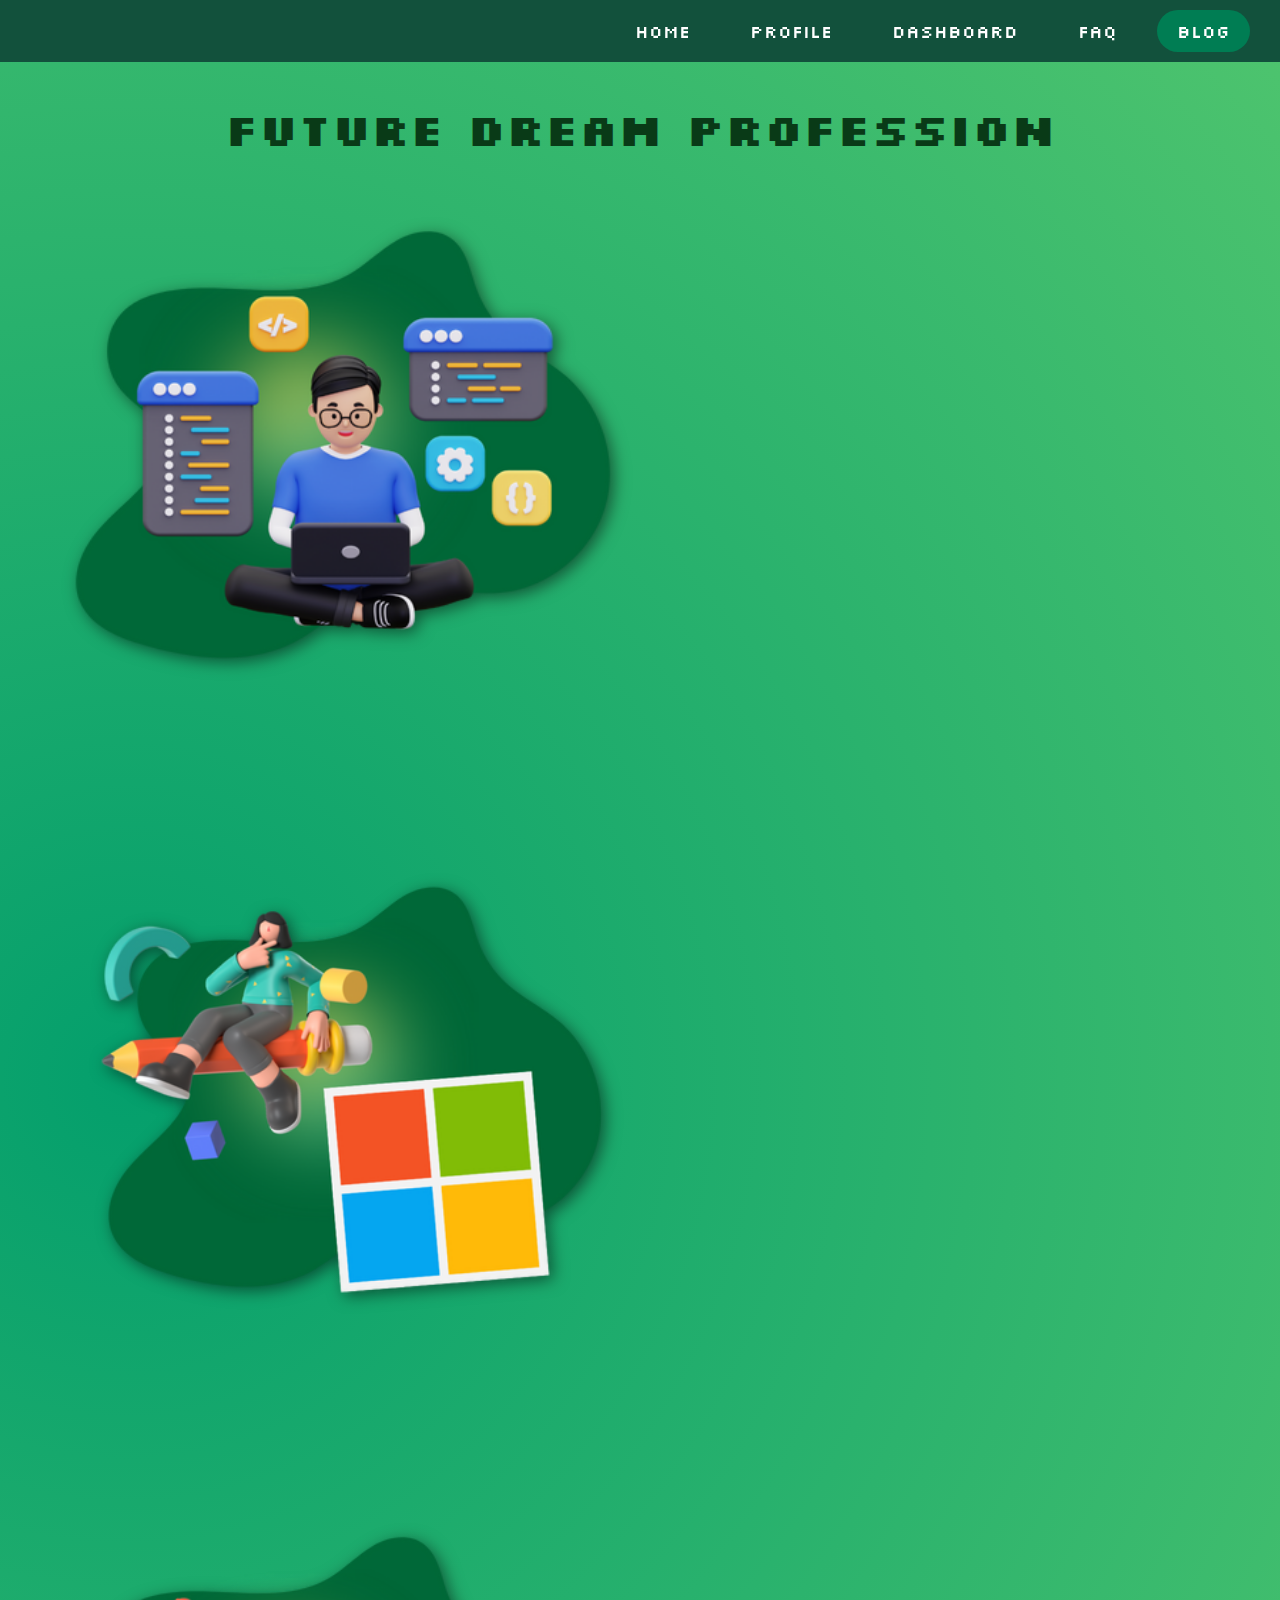
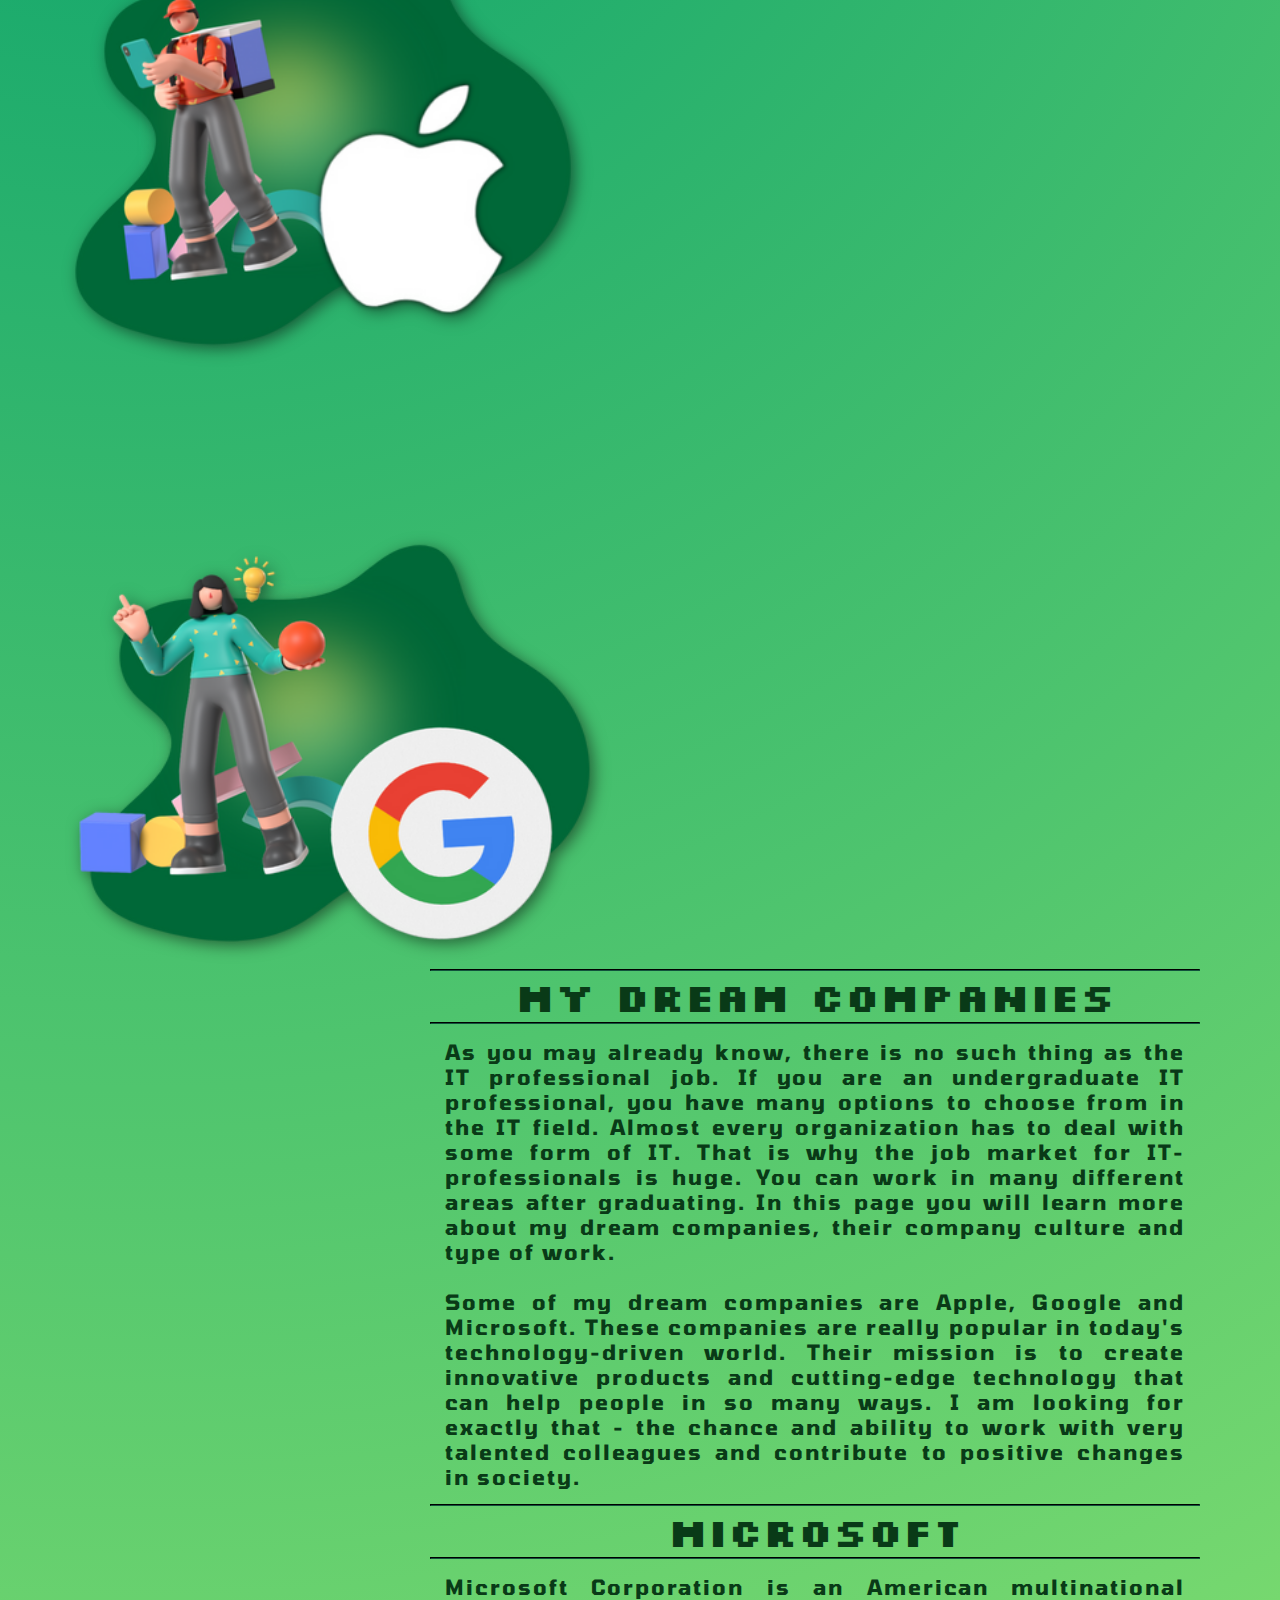
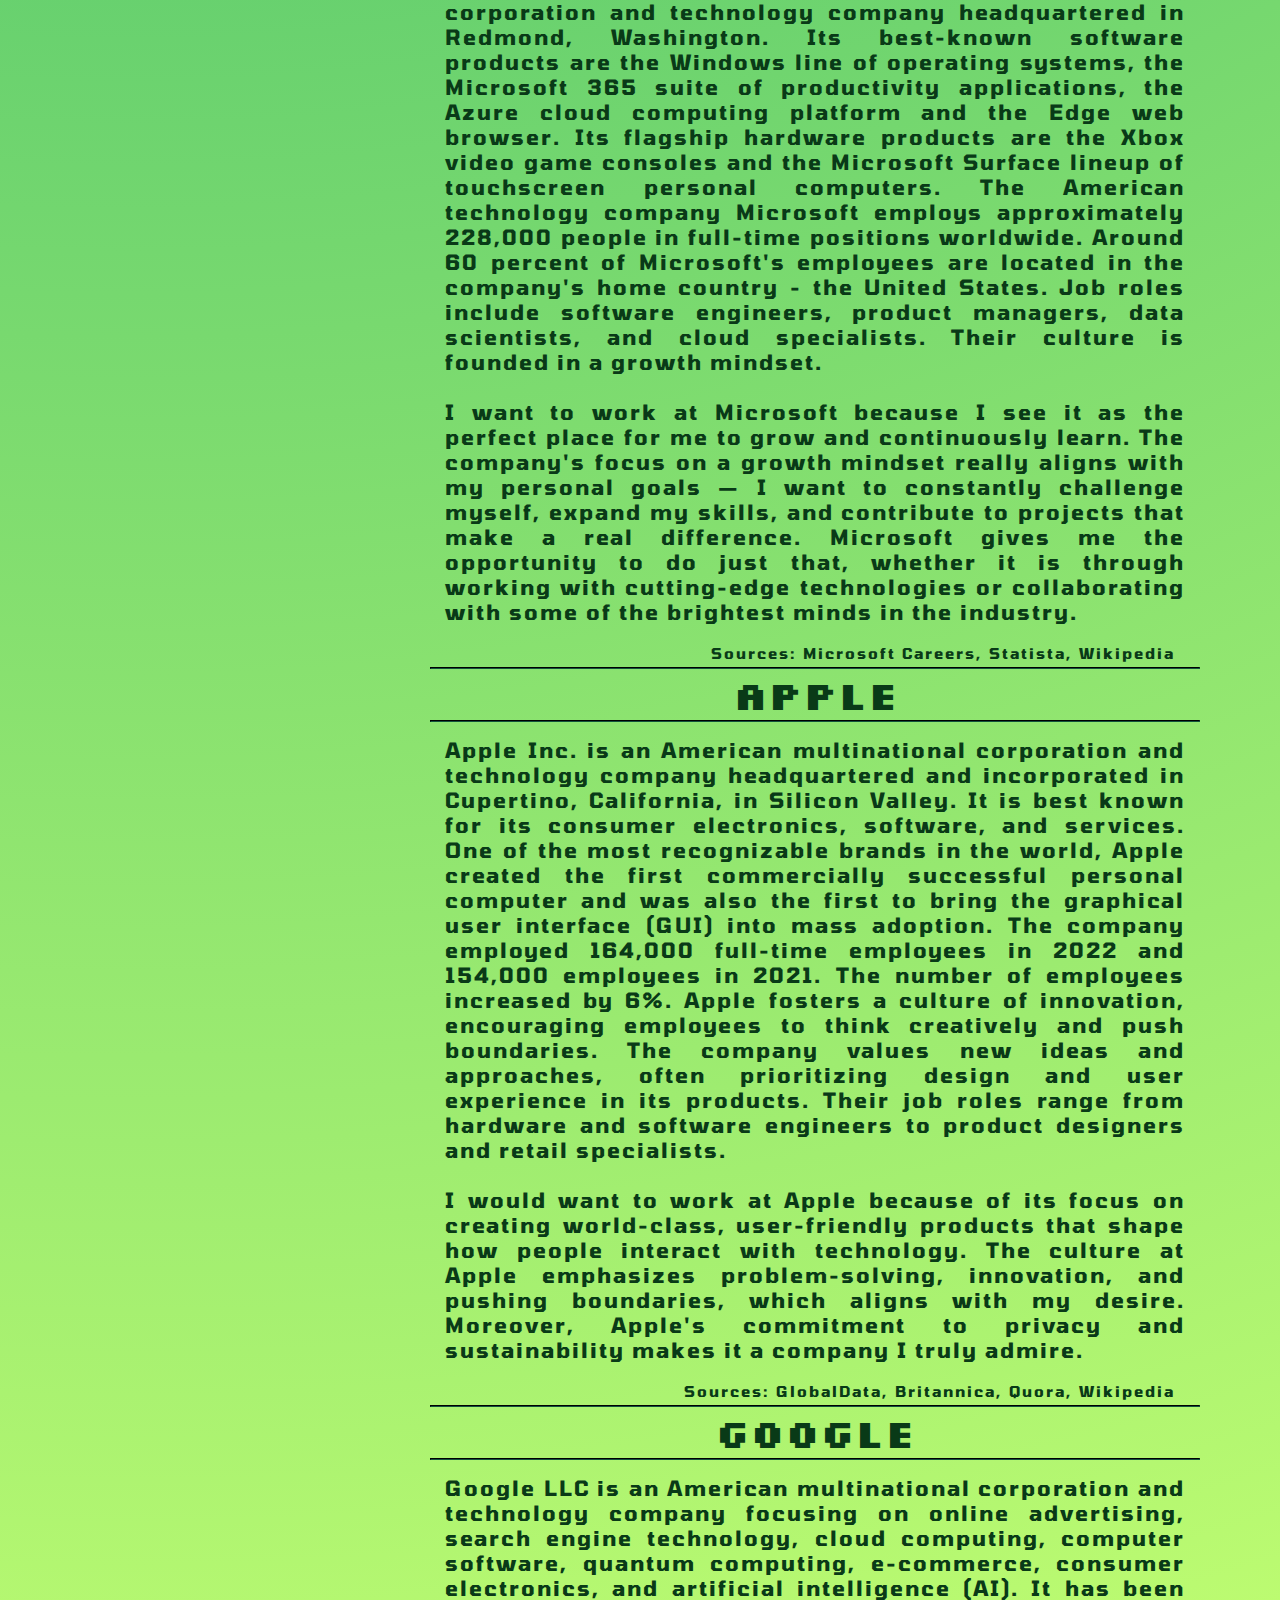
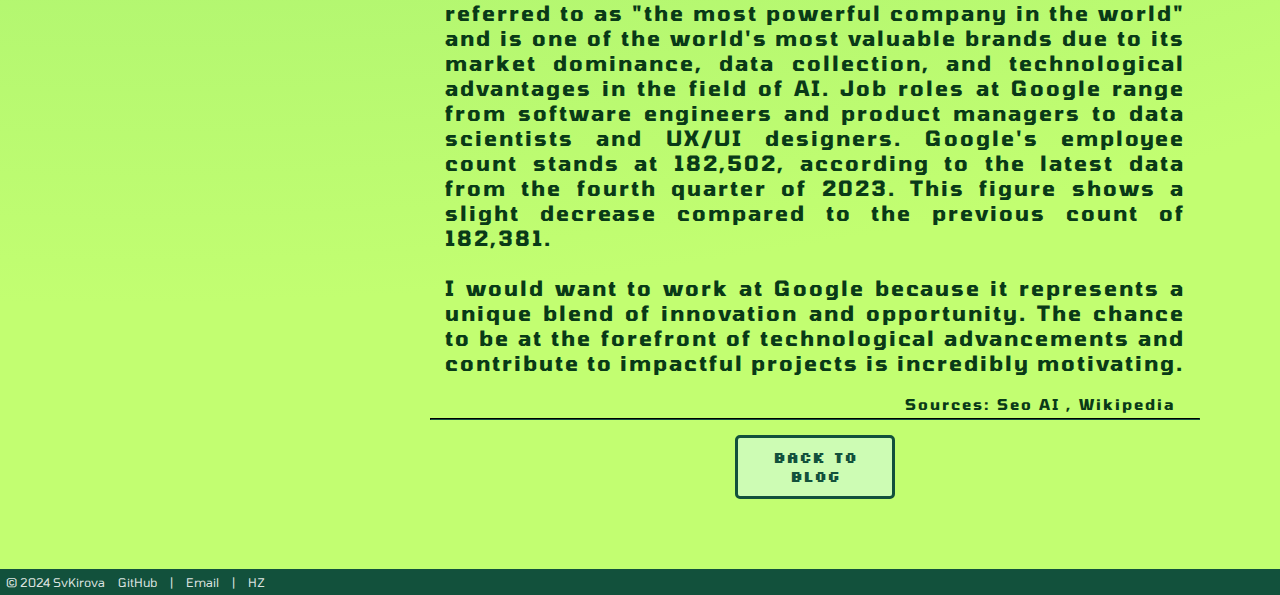
<file: blog-pages/profession.html>
<!DOCTYPE html>
<html lang="en">

<head>
    <meta charset="UTF-8">
    <meta name="description"
        content="Here you can find my top dream companies that I truly want to work with in the future. Some of them are Microsoft, Apple and, of course, Google. I am really inspired to be a part of them one day.">
    <meta name="keywords" content="Companies, IT, Apple, Google, Microsoft">
    <meta name="author" content="Svetlozara Kirova">
    <meta name="viewport" content="width=device-width, initial-scale=1.0">
    <meta http-equiv="X-UA-Compatible" content="ie=edge">
    <link rel="stylesheet" href="../css-files/style.css">
    <link rel="stylesheet" href="../css-files/posts-style.css">
    <link rel="icon" type="image/x-icon" href="../images/favicon.ico">
    <link href='https://fonts.googleapis.com/css?family=Silkscreen' rel='stylesheet'>
    <link href='https://fonts.googleapis.com/css?family=Tomorrow' rel='stylesheet'>
    <script type="text/javascript" src="../asideMenu.js"></script>
    <title>Portfolio | Profession</title>
</head>

<body>
    <header>
        <nav>
            <ul>
                <!-- Aside menu-->
                <div id="asideMenu" class="asideMenu">
                    <a href="javascript:void(0)" class="closeButton" onclick="closeMenu()">&times;</a>
                    <aside>
                        <a href="https://oer.hz.nl/6978cdea-fb31-430b-9bf9-63206aa07754#111-course-and-examination-regulations"
                            target="_blank"> HZ HBO-ICT Course and Examination Regulations (CER)</a>
                        <hr class="separator">
                        <a href="https://oer.hz.nl/6978cdea-fb31-430b-9bf9-63206aa07754#chapter-2-implementation-regulation-hz-cer"
                            target="_blank"> The Implementation Regulations (IR)</a>
                        <hr class="separator">
                        <a href="https://learn.hz.nl/my/" target="_blank">Learn environment</a>
                        <hr class="separator">
                        <a href="https://hz.osiris-student.nl/voortgang" target="_blank">My HZ Progress</a>
                        <hr class="separator">
                        <a href="https://github.com/HZ-HBO-ICT" target="_blank">HBO-ICT GitHub</a>
                    </aside>
                </div>
                <span style="font-size:30px;cursor:pointer" onclick="openMenu()">&#9776; </span>

                <!-- Navigation menu -->
                <li><a href="../index.html">Home</a></li>
                <li><a href="../profile.html">Profile</a></li>
                <li><a href="../dashboard.html">Dashboard</a></li>
                <li><a href="../faq.html">FAQ</a></li>
                <li><a class="active" href="../blog.html">Blog</a></li>
            </ul>
        </nav>
    </header>

    <main>
        <!-- Div container for all of the content -->
        <div class="container">
            <!-- Heading on top -->
            <h1 class="page-heading">Future dream profession</h1>

            <!-- Four images one after the other vertically -->
            <div class="image-stack">
                <img class="picture-prof" src="../images/it-specialist.png" width="550px" height="440px"
                    style="margin-top:40px" alt="it-specialist"><br>
                <img class="picture-prof" src="../images/microsoft.png" width="540px" height="420px"
                    style="margin-top:200px" alt="microsoft-icon"><br>
                <img class="picture-prof" src="../images/apple.png" width="510px" height="420px"
                    style="margin-top:230px" alt="apple-icon"><br>
                <img class="picture-prof" src="../images/google.png" width="590px" height="420px"
                    style="margin-top:180px" alt="google-icon">
            </div>

            <!-- Text container about my dream companies -->
            <div class="text">
                <hr id="line">
                <h1 id="dream-companies">My dream companies</h1>
                <hr>
                <!-- Brief intoduction -->
                <p>As you may already know, there is no such thing as the IT professional job. If you are an
                    undergraduate IT professional, you have many options to choose from in the IT field. Almost every
                    organization has to deal with some form of IT. That is why the job market for IT-professionals is
                    huge. You can work in many different areas after graduating. In this page you will learn more about
                    my dream
                    companies, their company culture and type of work.
                    <br><br>
                    Some of my dream companies are Apple, Google
                    and Microsoft. These companies are really popular in today's technology-driven world.
                    Their mission is to create innovative products and cutting-edge technology that can help people
                    in so many ways. I am looking for exactly that - the chance and ability
                    to work with very talented colleagues and contribute to positive changes in society.
                </p>
                <hr>

                <!-- First company -->
                <h1 class="company">Microsoft</h1>
                <hr>
                <p>Microsoft Corporation is an American multinational corporation and technology company headquartered
                    in Redmond, Washington. Its best-known software products are the Windows line of operating
                    systems, the Microsoft 365 suite of productivity applications, the Azure cloud computing platform
                    and the Edge web browser. Its flagship hardware products are the Xbox video game consoles and the
                    Microsoft Surface lineup of touchscreen personal computers. The American technology company
                    Microsoft employs approximately 228,000 people in full-time positions worldwide. Around 60 percent
                    of Microsoft's employees are located in the company's home country - the United States. Job roles
                    include software engineers, product managers, data scientists, and cloud specialists. Their culture
                    is founded in a growth mindset.
                    <br> <br>
                    I want to work at Microsoft because I see it as the perfect place for me to
                    grow and continuously learn. The company's focus on a growth mindset really aligns with my personal
                    goals — I want to constantly challenge myself, expand my skills, and contribute to projects that
                    make
                    a real difference. Microsoft gives me the opportunity to do just that, whether it is through working
                    with cutting-edge technologies or collaborating with some of the brightest minds in the industry.
                </p>

                <!-- Sources -->
                <p id="source"> Sources: <a href="https://careers.microsoft.com/v2/global/en/culture" target="_blank"
                        class="source-link">
                        Microsoft Careers</a>,
                    <a href="https://www.statista.com/statistics/273475/number-of-employees-at-the-microsoft-corporation-since-2005/#:~:text=How%20many%20employees%20does%20Microsoft,home%20country%20the%20United%20States."
                        target="_blank" class="source-link">Statista</a>,
                    <a href="https://en.wikipedia.org/wiki/Microsoft" target="_blank" class="source-link">Wikipedia</a>
                </p>

                <hr>

                <!-- Second company -->
                <h1 class="company">Apple</h1>
                <hr>
                <p>Apple Inc. is an American multinational corporation and technology company headquartered and
                    incorporated in Cupertino, California, in Silicon Valley. It is best known for its consumer
                    electronics, software, and services. One of the most recognizable brands in the world, Apple created
                    the first commercially successful personal computer and was also the first to bring the graphical
                    user interface (GUI) into mass adoption. The company employed 164,000 full-time employees in 2022
                    and 154,000 employees in 2021. The number of
                    employees increased by 6%. Apple fosters a culture of innovation, encouraging employees to think
                    creatively and push boundaries. The company values new ideas and approaches, often prioritizing
                    design and user experience in its products. Their job roles range from hardware and software
                    engineers to product designers and retail specialists.
                    <br> <br>
                    I would want to work at Apple because of its focus on creating world-class, user-friendly products
                    that shape how people interact with technology. The culture at Apple emphasizes problem-solving,
                    innovation, and pushing boundaries, which aligns with my desire. Moreover, Apple's commitment to
                    privacy and sustainability
                    makes it a company I truly admire.
                </p>

                <!-- Sources -->
                <p id="source"> Sources: <a
                        href="https://www.globaldata.com/data-insights/technology-media-and-telecom/apples-Number-of-employees/#:~:text=Number%20of%20Employees%3A%20Apple&text=The%20company%20generated%20%24394%2C328%20million,%2Dover%2Dyear%20in%20FY2022."
                        target="_blank" class="source-link">GlobalData</a>, <a
                        href="https://www.britannica.com/money/Apple-Inc" target="_blank"
                        class="source-link">Britannica</a>,
                    <a href="https://www.quora.com/What-is-the-internal-culture-like-at-Apple" target="_blank"
                        class="source-link">Quora</a>, <a href="https://en.wikipedia.org/wiki/Apple_Inc."
                        target="_blank" class="source-link"> Wikipedia </a>
                </p>

                <hr>

                <!-- Third company -->
                <h1 class="company">Google</h1>
                <hr>
                <p>Google LLC is an American multinational corporation and technology company
                    focusing on online advertising, search engine technology, cloud computing, computer software,
                    quantum computing, e-commerce, consumer electronics, and artificial intelligence (AI). It has
                    been referred to as "the most powerful company in the world" and is one of the world's most
                    valuable brands due to its market dominance, data collection, and technological advantages in the
                    field of AI. Job roles at
                    Google range from software engineers and product managers to data scientists and UX/UI designers.
                    Google's employee count stands at 182,502, according to the latest data from the fourth quarter of
                    2023. This figure shows a slight decrease compared to the previous count of 182,381.
                    <br> <br>
                    I would want to work at Google because it represents a unique blend of innovation and opportunity.
                    The
                    chance to be at the forefront of technological advancements and contribute to impactful projects is
                    incredibly motivating.
                </p>

                <!-- Sources -->
                <p id="source"> Sources: <a
                        href="https://seo.ai/blog/how-many-people-work-at-google#:~:text=Google's%20employee%20count%20stands%20at,the%20previous%20count%20of%20182%2C381."
                        target="_blank" class="source-link"> Seo AI </a>, <a href="https://en.wikipedia.org/wiki/Google"
                        target="_blank" class="source-link"> Wikipedia </a>
                </p>

                <hr>

                <!-- Button to go back to the blog page -->
                <a href="../blog.html"><button>Back to blog</button></a>
            </div>
        </div>
    </main>

    <!-- Footer -->
    <footer>
        <p>&copy; 2024 SvKirova
            <a href="https://github.com/SvKirova" target="_blank">GitHub</a> |
            <a href="mailto:kiro0003@hz.nl">Email</a> |
            <a href="https://hz.nl/" target="_blank">HZ</a>
        </p>
    </footer>
</body>

</html>
</file>
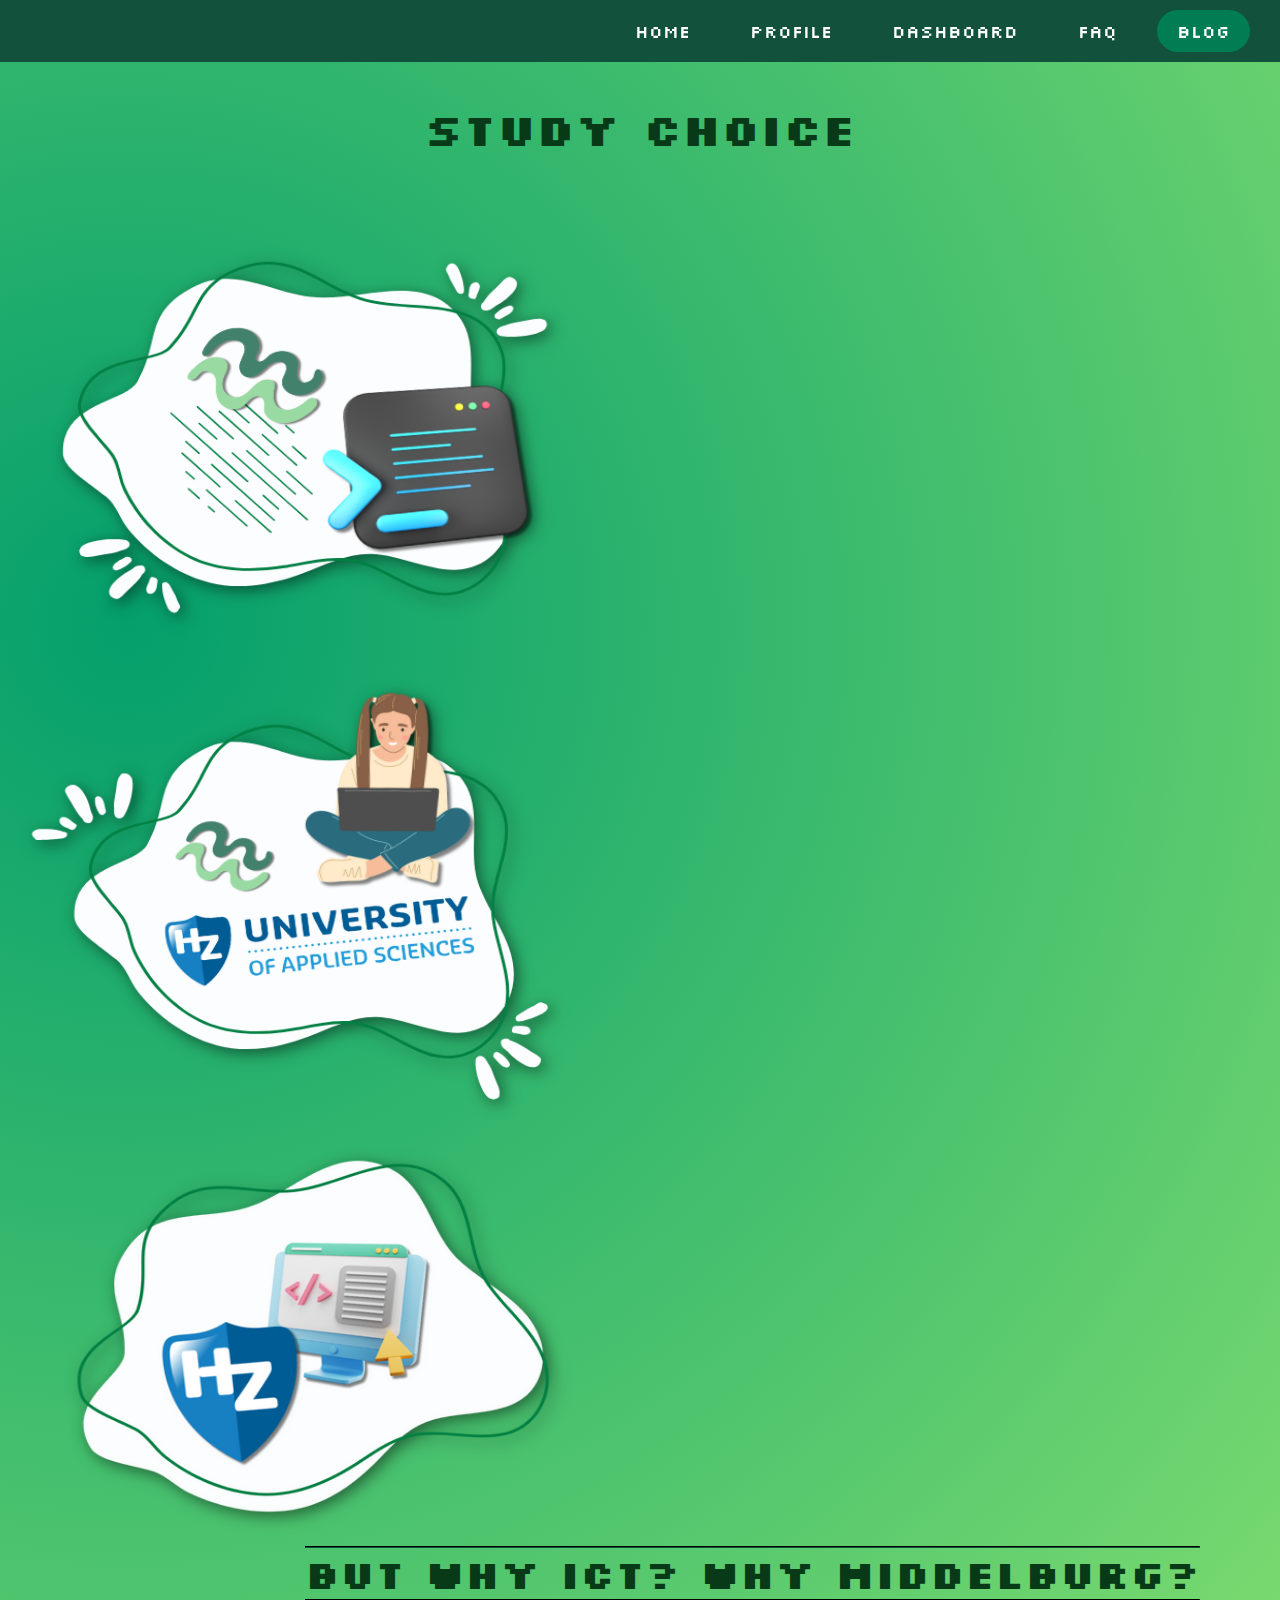
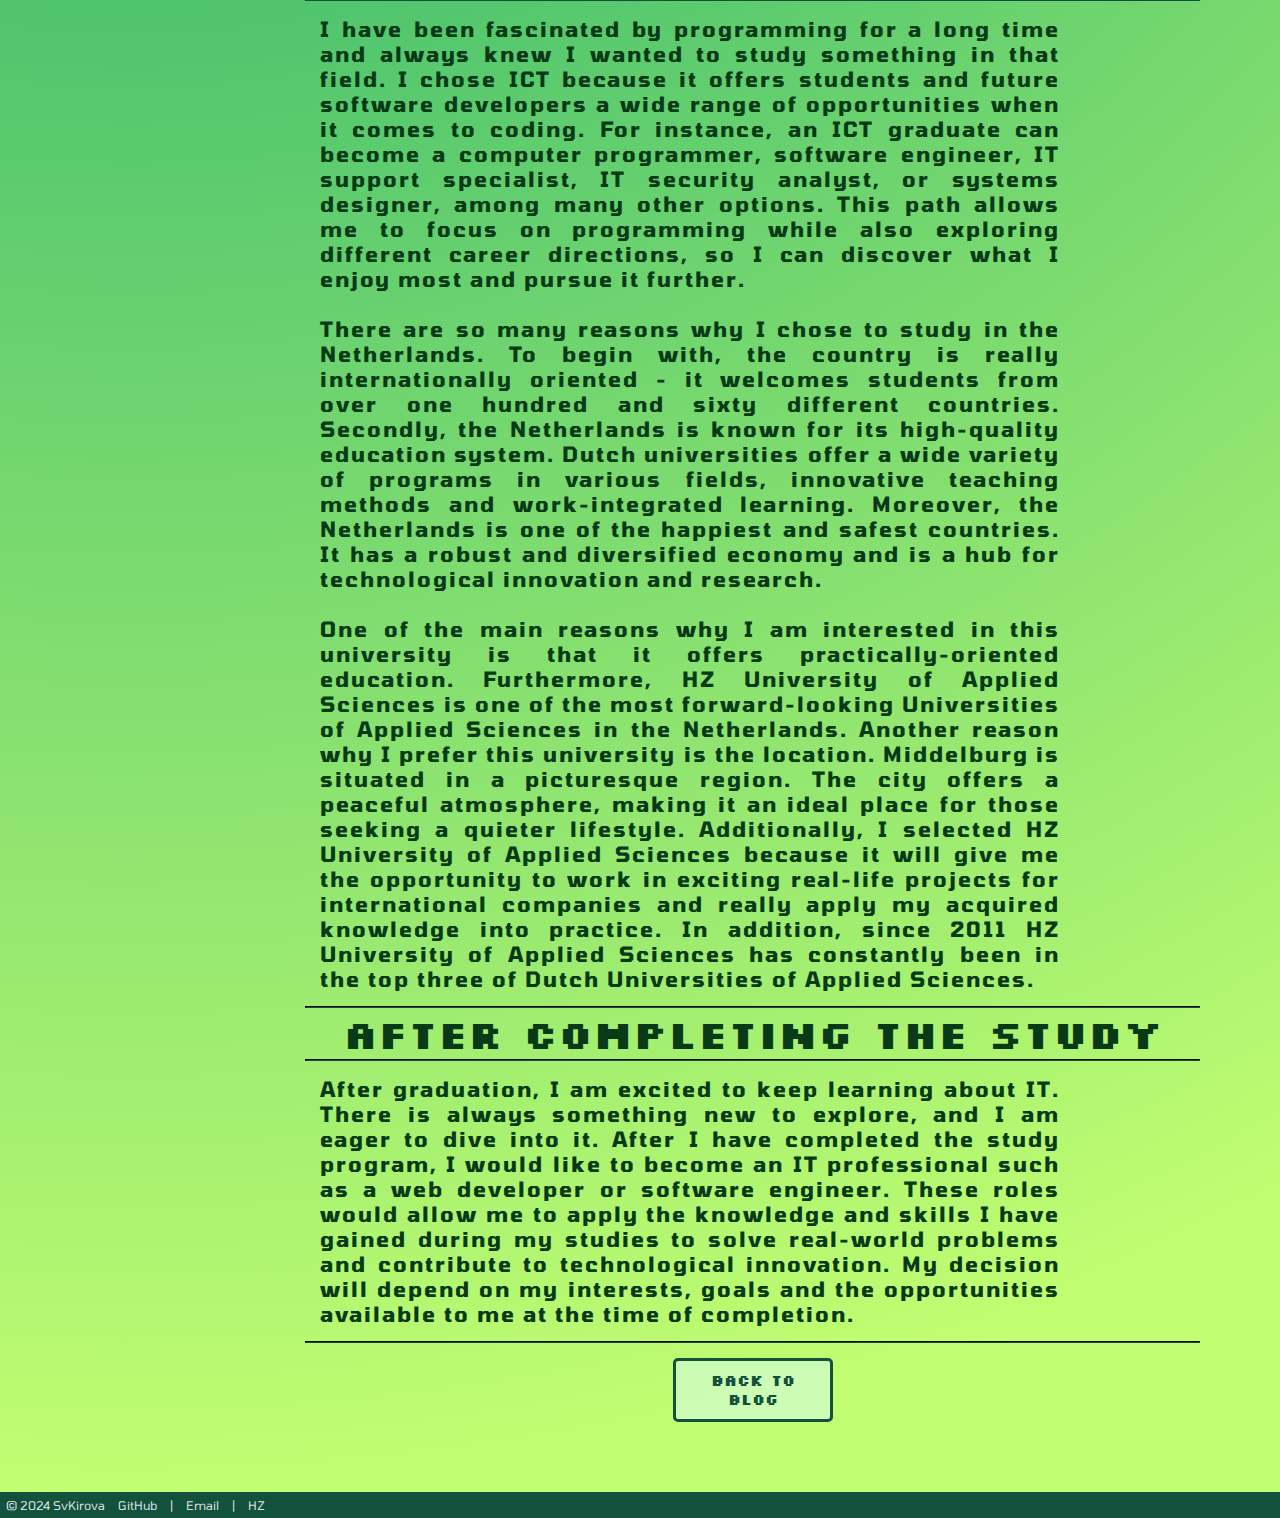
<file: blog-pages/study-choice.html>
<!DOCTYPE html>
<html lang="en">

<head>
    <meta charset="UTF-8">
    <meta name="description"
        content="Why I chose ICT and why am I in the Netherlands? What am I going to do after I graduate? Why did I make exactly this choice? Here is an explanation why I made exactly this decision. ">
    <meta name="keywords" content="ICT, Graduation, Netherlands">
    <meta name="author" content="Svetlozara Kirova">
    <meta name="viewport" content="width=device-width, initial-scale=1.0">
    <meta http-equiv="X-UA-Compatible" content="ie=edge">
    <link rel="icon" type="image/x-icon" href="../images/favicon.ico">
    <link rel="stylesheet" href="../css-files/style.css">
    <link rel="stylesheet" href="../css-files/posts-style.css">
    <link href='https://fonts.googleapis.com/css?family=Silkscreen' rel='stylesheet'>
    <link href='https://fonts.googleapis.com/css?family=Tomorrow' rel='stylesheet'>
    <script type="text/javascript" src="../asideMenu.js"></script>
    <title>Portfolio | Study choice</title>
</head>

<body>
    <header>
        <nav>
            <ul>
                <!-- Aside menu-->
                <div id="asideMenu" class="asideMenu">
                    <a href="javascript:void(0)" class="closeButton" onclick="closeMenu()">&times;</a>
                    <aside>
                        <a href="https://oer.hz.nl/6978cdea-fb31-430b-9bf9-63206aa07754#111-course-and-examination-regulations"
                            target="_blank"> HZ HBO-ICT Course and Examination Regulations (CER)</a>
                        <hr class="separator">
                        <a href="https://oer.hz.nl/6978cdea-fb31-430b-9bf9-63206aa07754#chapter-2-implementation-regulation-hz-cer"
                            target="_blank"> The Implementation Regulations (IR)</a>
                        <hr class="separator">
                        <a href="https://learn.hz.nl/my/" target="_blank">Learn environment</a>
                        <hr class="separator">
                        <a href="https://hz.osiris-student.nl/voortgang" target="_blank">My HZ Progress</a>
                        <hr class="separator">
                        <a href="https://github.com/HZ-HBO-ICT" target="_blank">HBO-ICT GitHub</a>
                    </aside>
                </div>
                <span style="font-size:30px;cursor:pointer" onclick="openMenu()">&#9776; </span>

                <!-- Navigation menu -->
                <li><a href="../index.html">Home</a></li>
                <li><a href="../profile.html">Profile</a></li>
                <li><a href="../dashboard.html">Dashboard</a></li>
                <li><a href="../faq.html">FAQ</a></li>
                <li><a class="active" href="../blog.html">Blog</a></li>
            </ul>
        </nav>
    </header>

    <main>
        <!-- Div container for all of the content -->
        <div class="container">
            <h1 class="page-heading">Study choice</h1>

            <!-- Three images one after the other vertically -->
            <div class="image-stack">
                <img id="pic-up" src="../images/hz-hbo.png" width="560px" height="450px" style="margin-top:10px"
                    alt="hz-hbo"> <br>
                <img id="pic-up" src="../images/ict-hz.png" width="560px" height="450px"
                    style="margin-top:10px; margin-bottom: 0;" alt="ict-hz"> <br>
                <img id="pic-up" src="../images/hz-logo.png" width="550px" height="430px"
                    style="margin-top:0; margin-bottom: 0; padding: 0;" alt="hz-logo">
            </div>

            <!-- Text container providing information why i chose ICT -->
            <div class="text">
                <hr id="line">
                <h1 id="why-ict">But why ICT? Why Middelburg?</h1>
                <hr>
                <p>I have been fascinated by programming for a long time and always knew I wanted to study something in
                    that field. I chose ICT because it offers students and future software developers a wide range of
                    opportunities when it comes to coding. For instance, an ICT graduate can become a computer
                    programmer, software engineer, IT support specialist, IT security analyst, or systems designer,
                    among many other options. This path allows me to focus on programming while also exploring different
                    career directions, so I can discover what I enjoy most and pursue it further.
                    <br><br>
                    There are so many reasons why I chose to study in the Netherlands. To begin with, the country is
                    really internationally oriented - it welcomes students from over one hundred and sixty different
                    countries. Secondly, the Netherlands is known for its high-quality education system. Dutch
                    universities offer a wide variety of programs in various fields, innovative teaching methods and
                    work-integrated learning. Moreover, the Netherlands is one of the happiest and safest countries. It
                    has a robust and diversified economy and is a hub for technological innovation and research.
                    <br><br>
                    One of the main reasons why I am interested in this university is that it offers
                    practically-oriented education. Furthermore, HZ University of Applied Sciences is one of the most
                    forward-looking Universities of Applied Sciences in the Netherlands. Another reason why I prefer
                    this university is the location. Middelburg is situated in a picturesque region. The city offers a
                    peaceful atmosphere, making it an ideal place for those seeking a quieter lifestyle. Additionally, I
                    selected HZ University of Applied Sciences because it will give me the opportunity to work in
                    exciting real-life projects for international companies and really apply my acquired knowledge into
                    practice. In addition, since 2011 HZ University of Applied Sciences has constantly been in the top
                    three of Dutch Universities of Applied Sciences.
                </p>

                <hr>

                <h1 id="after-study">After completing the study</h1>
                <hr>
                <p>After graduation, I am excited to keep learning about IT. There is always something new to explore,
                    and I am eager to dive into it. After I have completed the study program, I would like to become an
                    IT professional such as a web developer or software engineer. These roles would allow me to apply
                    the knowledge and skills I have gained during my studies to solve real-world problems and contribute
                    to technological innovation. My decision will depend on my interests, goals and the opportunities
                    available to me at the time of completion. </p>

                <hr>

                <!-- Button to go back to the blog page -->
                <a href="../blog.html"><button>Back to blog</button></a>
            </div>
        </div>
    </main>

    <!-- Footer -->
    <footer>
        <p>&copy; 2024 SvKirova
            <a href="https://github.com/SvKirova" target="_blank">GitHub</a> |
            <a href="mailto:kiro0003@hz.nl">Email</a> |
            <a href="https://hz.nl/" target="_blank">HZ</a>
        </p>
    </footer>
</body>

</html>
</file>
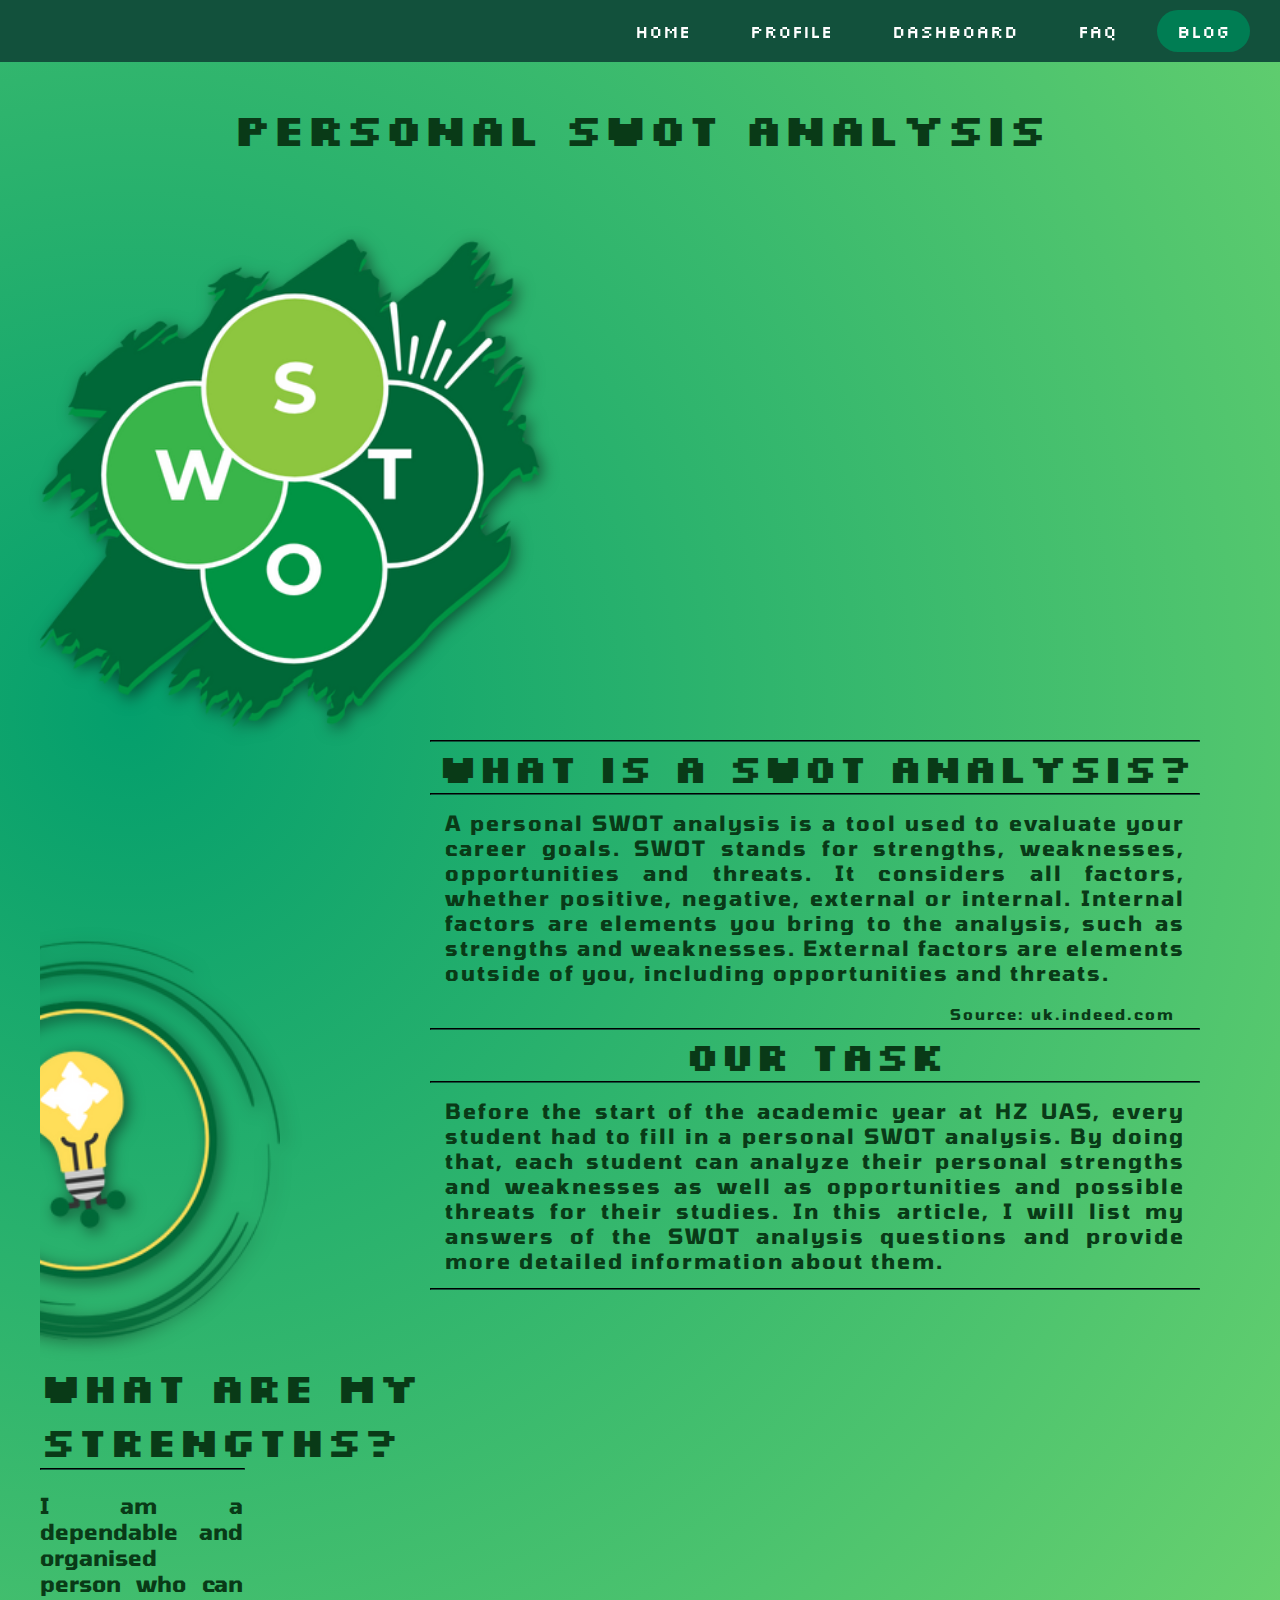
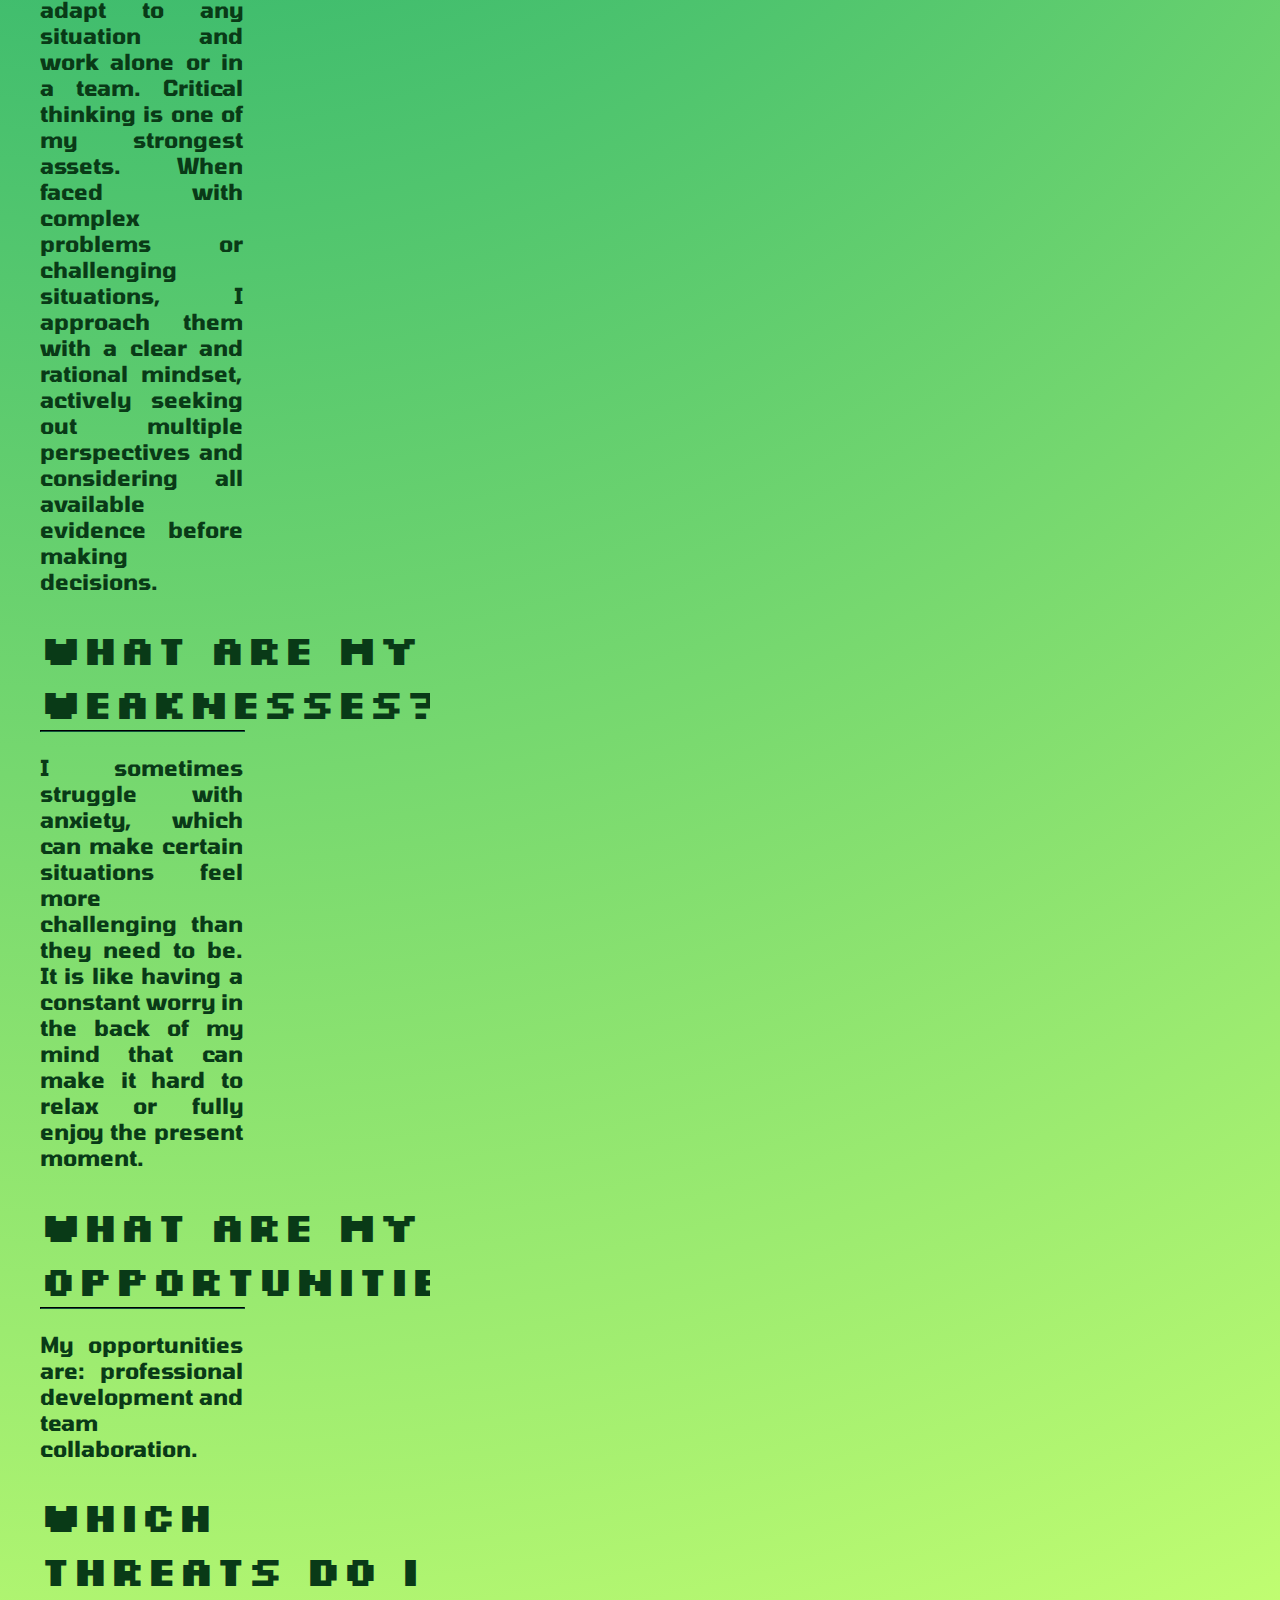
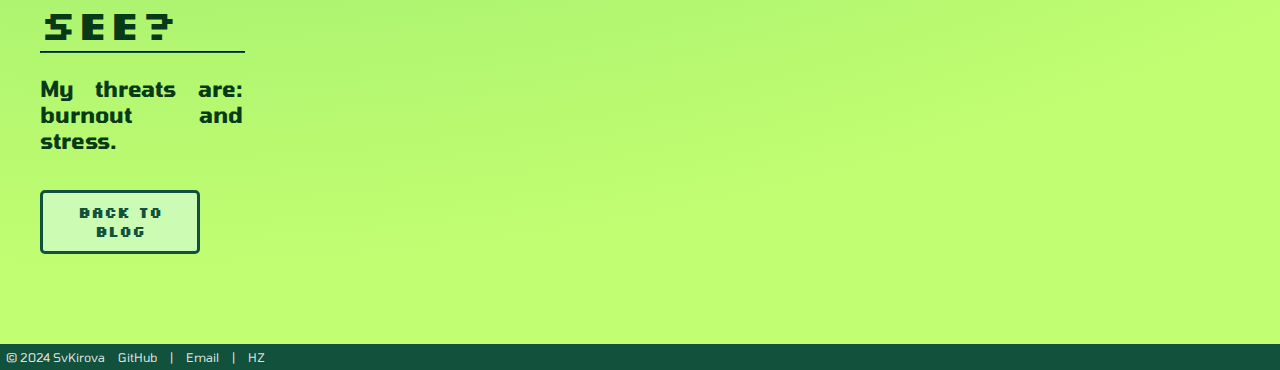
<file: blog-pages/swot.html>
<!DOCTYPE html>
<html lang="en">

<head>
    <meta charset="UTF-8">
    <meta name="description"
        content="What is a SWOT analysis? What was our task? What are my answers? Here you can find my strengths, my weaknesses, my opportunities and my threats and more information about my emotions. ">
    <meta name="keywords" content="SWOT, Analysis, Answers">
    <meta name="author" content="Svetlozara Kirova">
    <meta name="viewport" content="width=device-width, initial-scale=1.0">
    <meta http-equiv="X-UA-Compatible" content="ie=edge">
    <link rel="icon" type="image/x-icon" href="../images/favicon.ico">
    <link rel="stylesheet" href="../css-files/style.css">
    <link rel="stylesheet" href="../css-files/posts-style.css">
    <link href='https://fonts.googleapis.com/css?family=Silkscreen' rel='stylesheet'>
    <link href='https://fonts.googleapis.com/css?family=Tomorrow' rel='stylesheet'>
    <script type="text/javascript" src="../asideMenu.js"></script>
    <title>Portfolio | SWOT analysis</title>
</head>

<body>
    <header>
        <nav>
            <ul>
                <!-- Aside menu-->
                <div id="asideMenu" class="asideMenu">
                    <a href="javascript:void(0)" class="closeButton" onclick="closeMenu()">&times;</a>
                    <aside>
                        <a href="https://oer.hz.nl/6978cdea-fb31-430b-9bf9-63206aa07754#111-course-and-examination-regulations"
                            target="_blank"> HZ HBO-ICT Course and Examination Regulations (CER)</a>
                        <hr class="separator">
                        <a href="https://oer.hz.nl/6978cdea-fb31-430b-9bf9-63206aa07754#chapter-2-implementation-regulation-hz-cer"
                            target="_blank"> The Implementation Regulations (IR)</a>
                        <hr class="separator">
                        <a href="https://learn.hz.nl/my/" target="_blank">Learn environment</a>
                        <hr class="separator">
                        <a href="https://hz.osiris-student.nl/voortgang" target="_blank">My HZ Progress</a>
                        <hr class="separator">
                        <a href="https://github.com/HZ-HBO-ICT" target="_blank">HBO-ICT GitHub</a>
                    </aside>
                </div>
                <span style="font-size:30px;cursor:pointer" onclick="openMenu()">&#9776; </span>

                <!-- Navigation menu -->
                <li><a href="../index.html">Home</a></li>
                <li><a href="../profile.html">Profile</a></li>
                <li><a href="../dashboard.html">Dashboard</a></li>
                <li><a href="../faq.html">FAQ</a></li>
                <li><a class="active" href="../blog.html">Blog</a></li>
            </ul>
        </nav>
    </header>

    <main>
        <!-- Div container for all of the content -->
        <div class="container">
            <!-- Heading on top -->
            <h1 class="page-heading">Personal SWOT analysis</h1>

            <img id="swot-img" src="../images/swot.png" width="500px" height="490px" alt="swot-img">

            <!-- Text container about my swot analysis -->
            <div class="text">
                <hr id="line">
                <h1 id="what-is-swot">What is a SWOT analysis?</h1>
                <hr>
                <p>A personal SWOT analysis is a tool used to evaluate your career goals. SWOT stands for strengths,
                    weaknesses, opportunities and threats. It considers all factors, whether positive, negative,
                    external or internal. Internal factors are elements you bring to the analysis, such as strengths and
                    weaknesses. External factors are elements outside of you, including opportunities and threats.</p>
                <p id="source"> Source: <a
                        href="https://uk.indeed.com/career-advice/career-development/what-is-a-swot-analysis"
                        class="source-link" target="_blank">uk.indeed.com</a></p>
                <hr>
                <h1 id="our-task">Our task</h1>
                <hr>
                <p>Before the start of the academic year at HZ UAS, every student had to fill in a personal SWOT
                    analysis. By doing that, each student can analyze their personal strengths and weaknesses as well as
                    opportunities and possible threats for their studies. In this article, I will list my answers of the
                    SWOT analysis questions and provide more detailed information about them.</p>
                <hr>
            </div>

            <!-- Div containing all of the questions and their answers-->
            <div id="all-questions">

                <img id="pic-of-lamp" src="../images/lamp.png" width="400px" height="400px" alt="pic-of-lamp">

                <!-- First question and answer -->
                <h1 class="question">What are my strengths?</h1>
                <hr class="line-swot">
                <p class="answer">I am a dependable and organised person who can adapt to any situation and work alone
                    or in
                    a team. Critical thinking is one of my strongest assets. When faced with complex problems or
                    challenging
                    situations, I approach them with a clear and rational mindset, actively seeking out multiple
                    perspectives and considering all available evidence before making decisions.</p>

                <!-- Second question and answer -->
                <h1 class="question">What are my weaknesses?</h1>
                <hr class="line-swot">
                <p class="answer">I sometimes struggle with anxiety, which can make certain situations feel more
                    challenging
                    than they need to be. It is like having a constant worry in the back of my mind that can make it
                    hard to
                    relax or fully enjoy the present moment.</p>

                <!-- Third question and answer -->
                <h1 class="question">What are my opportunities?</h1>
                <hr class="line-swot">
                <p class="answer">My opportunities are: professional development and team collaboration.</p>

                <!-- Fourth question and answer -->
                <h1 class="question">Which threats do I see?</h1>
                <hr class="line-swot">
                <p class="answer">My threats are: burnout and stress.</p>

                <!-- Button to go back to the blog page -->
                <a href="../blog.html"><button>Back to blog</button></a>
            </div>
        </div>
    </main>

    <!-- Footer -->
    <footer>
        <p>&copy; 2024 SvKirova
            <a href="https://github.com/SvKirova" target="_blank">GitHub</a> |
            <a href="mailto:kiro0003@hz.nl">Email</a> |
            <a href="https://hz.nl/" target="_blank">HZ</a>
        </p>
    </footer>
</body>

</html>
</file>
<file: css-files/style.css>
body {
  background: radial-gradient(circle at 10% 20%, rgb(4, 159, 108) 0%, rgb(194, 254, 113) 90.1%);
  margin: 0;
  padding: 0;
  font-family: 'Tomorrow';
  color: #093a17;
}

main {
  padding: 70px 20px;
}

/* the lines separating the links in the aside menu */

.separator {
  border-color: #f1f1f1;
  width: 150px;
  margin-left: 30px;
}

/* Navigation menu */

nav {
  background-color: rgb(18, 81, 60);
  color: #fff;
  padding: 10px 0px;
  width: 100%;
  position: fixed;
  top: 0;
  z-index: 1000;
  font-family: 'Silkscreen';
  padding: 10px;
}

/* Navigation menu list */

nav ul {
  list-style: none;
  display: flex;
  justify-content: right;
  padding-right: 20px;
  margin: 0;
}

/* Navigation menu list items */

nav ul li {
  margin-right: 20px;
}

/* Links styling */

nav ul li a {
  color: #ffffff;
  text-decoration: none;
  padding: 10px 20px;
  display: block;
  border-radius: 30px;
  font-size: 17.5px;
}

/* Links hover and active styles */

nav ul li a:hover,
nav ul li a.active {
  background-color: rgb(0, 125, 83);
}

/* Footer style */

footer {
  background-color: rgb(18, 81, 60);
  color: #ffffffdc;
  padding: 1px;
  /* the width of the footer */
}

footer p {
  padding: 0px;
  margin: 5px;
  font-size: 12px;
  text-align: left;
}

footer a {
  color: #ffffffdc;
  text-decoration: none;
  padding: 0 10px;
}

footer a:hover {
  text-decoration: underline;
}

hr {
  border-color: rgb(18, 81, 60);
  margin: 0;
}

/* Aside menu style */

.asideMenu {
  height: 100%;
  width: 0;
  /* before opening */
  position: fixed;
  z-index: 1;
  top: 0;
  left: 0;
  background-color: rgb(15, 64, 49);
  overflow-x: hidden;
  transition: 0.5s;
  padding-top: 60px;
  /* for the text in the aside menu */
}

.asideMenu a {
  padding: 8px 8px 8px 32px;
  text-decoration: none;
  font-size: 25px;
  color: #ffffff;
  display: block;
}

.asideMenu aside a {
  font-size: 18px;
  padding: 20px;
  padding-left: 30px;
}

.asideMenu aside a:hover {
  color: #f1f1f1;
  background-color: rgb(0, 125, 83);
}

.asideMenu .closeButton {
  position: absolute;
  top: 0;
  right: 25px;
  font-size: 36px;
  margin-left: 55px;
}

span {
  margin: 0;
  padding: 0;
  margin-right: 56%;
}
</file>
<file: css-files/index-style.css>
body {
    padding-top: 60px;
}

/* Smooth scrolling */

html {
    scroll-behavior: smooth;
}

/* Top part of the page styling */

#up-section {
    display: flex;
    justify-content: space-between;
    align-items: center;
    padding-bottom: 40px;
    margin: 0px 50px;
}

.greeting {
    padding: 70px;
    font-size: 30px;
}

.pic-of-me {
    padding-right: 70px;
    filter: drop-shadow(4px 4px 8px rgba(0, 0, 0, 0.5));
}

#hello-world {
    font-family: "Silkscreen";
}

#who-am-i {
    font-size: 28px;
    padding-bottom: 15px;
    letter-spacing: 3px;
    font-style: italic;
}

/* Buttons "motives" and "cv" */

.buttons {
    background-color: rgba(157, 251, 182, 0.529);
    border: none;
    border-radius: 40px;
    color: rgb(18, 81, 60);
    padding: 15px 32px;
    cursor: pointer;
    box-shadow: 0 8px 16px 0 rgba(0, 0, 0, 0.147), 0 6px 20px 0 rgba(0, 0, 0, 0.19);
    font-family: 'Silkscreen';
    font-size: 20px;
    font-weight: bold;
    letter-spacing: 2px;
    margin-right: 20px;
}

.buttons:hover {
    background-color: rgba(209, 251, 208, 0.645);
}

/* Bottom part of the page for "My motivation" */

#down-section {
    margin-top: 50px;
    margin-left: 50px;
    margin-right: 50px;
}

#my-motivation {
    font-family: 'Silkscreen';
    font-size: 40px;
    text-align: center;
    padding-top: 20px;
}

.content-container {
    display: flex;
    align-items: center;
    justify-content: space-between;
}

#pic-of-middelburg {
    margin-right: 20px;
    filter: drop-shadow(4px 4px 8px rgba(0, 0, 0, 0.5));
}

.paragraphs {
    padding-right: 30px;
}

.desire {
    width: 100%;
    margin-left: 20px;
    font-size: 25px;
    text-align: justify;
    margin: 50px;
    margin-top: 0px;
    margin-bottom: 20px;
    font-style: italic;
}

.desireLinks {
    text-decoration: none;
    color: #093a17;
}

.reasons {
    width: 100%;
    font-size: 25px;
    text-align: justify;
    font-style: italic;
    margin-left: 10px;
}
</file>
<file: css-files/blog-style.css>
/* All posts styling */

.all-posts {
  margin-left: auto;
  margin-right: auto;
  margin-top: 30px;
  margin-bottom: 30px;
  width: 80%;
  padding: 5px;
  background-color: rgba(255, 255, 255, 0.63);
  border: 3px solid rgb(18, 81, 60);
  border-radius: 20px;
  box-shadow: 0 8px 16px 0 rgba(0, 0, 0, 0.147), 0 6px 20px 0 rgba(0, 0, 0, 0.19);
}

/* Title before the list of posts */

#blog-title {
  font-family: 'Silkscreen';
  font-size: 32px;
  text-align: center;
}

.all-posts h1,
.post {
  margin: 27px;
  padding: 5px;
}

/* Each post styling */

.post {
  background: rgb(255, 255, 255);
  border: 2px solid rgb(18, 81, 60);
  border-radius: 3px;
  box-shadow: 0 8px 16px 0 rgba(0, 0, 0, 0.147), 0 6px 20px 0 rgba(0, 0, 0, 0.19);
}

.post-title {
  font-family: 'Silkscreen';
  font-size: 28px;
  margin: 0px;
  padding: 10px;
  padding-bottom: 0px;
  margin-left: 20px;
  margin-top: 10px;
}

.post-date {
  font-style: italic;
  margin: 5px;
}

.post p {
  padding: 10px;
  padding-top: 0px;
  margin-bottom: 8px;
  font-size: 20px;
  padding-bottom: 0px;
  text-align: justify;
  margin-left: 20px;
  margin-right: 20px;
}

button {
  padding: 10px;
  margin: 20px;
  width: 13%;
  background-color: rgba(209, 251, 208, 0.704);
  font-weight: bold;
  color: rgb(18, 81, 60);
  font-family: 'Silkscreen';
  border-radius: 5px;
  font-size: 15px;
  margin-top: 5px;
  margin-left: 85%;
  cursor: pointer;
  border: 3px solid rgb(18, 81, 60);
}

button:hover {
  background-color: rgb(241, 254, 249);
}
</file>
<file: css-files/dashboard-style.css>
table {
    width: 95%;
    font-size: 17px;
    box-shadow: 0 8px 16px 0 rgba(0, 0, 0, 0.147), 0 6px 20px 0 rgba(0, 0, 0, 0.19);
    background-color: rgba(255, 255, 255, 0.63);
    border: 1px solid rgb(18, 81, 60);
    border-radius: 20px;
    border-collapse: separate;
    border-spacing: 0;
    overflow: hidden;
    margin-bottom: 60px;
    margin-left: auto;
    margin-right: auto;
}

thead {
    background-color: rgb(18, 81, 60);
    color: #ffffff;
    font-family: 'Silkscreen';
    text-align: center;
}

th,
td {
    padding: 20px 15px;
    border: 1px solid rgb(18, 81, 60);
}

th p {
    border-radius: 9px;
    padding: 12px;
    margin: 0;
    background-color: rgb(0, 125, 83);
}

.quartiles {
    text-align: center;
    font-family: 'Silkscreen';
    font-size: 20px;
}

.ecs {
    text-align: center;
}

.status {
    text-align: center;
    font-style: italic;
}

.grades {
    text-align: center;
}

/* Buttons and input boxes for the grades styling*/

input[type=text] {
    padding: 5px 5px;
    margin: 8px 0;
    width: 50%;
}

button {
    padding: 6px;
    margin: 8px;
    width: 30%;
    color: rgb(255, 255, 255);
    font-weight: bold;
    background-color: rgb(0, 125, 83);
    font-family: 'Silkscreen';
    border-radius: 3px;
    border: none;
}

button:hover {
    background-color: rgba(0, 125, 83, 0.718);
}

/* Title of the page */
#course-structure {
    margin: 40px;
    font-family: 'Silkscreen';
    text-align: center;
}

.progress-bar {
    position: relative;
    width: 80%;
    height: 40px;
    border: 3px solid rgb(18, 81, 60);
    border-radius: 20px;
    margin-left: 10%;
    margin-bottom: 30px;
}

.progress-bar-fill {
    height: 100%;
    background: rgb(0, 125, 83);
    width: 75%;
    border-radius: 17px;
}

.progress-bar-value p {
    margin: 0;
    padding: 0;
}

.progress-bar-value #pass {
    position: absolute;
    height: 100%;
    width: auto;
    margin-left: 69%;
    display: flex;
    align-items: center;
    color: #ffffff;
}

.progress-bar-value #max {
    position: absolute;
    height: 100%;
    width: auto;
    margin-left: 94%;
    display: flex;
    align-items: center;
    font-weight: bold;
}

/* Subtitle 1 */

#study-monitor {
    font-size: 25px;
    margin: 0;
    margin-bottom: 20px;
    text-align: center;
    font-family: 'Silkscreen';
}

/* Subtitle 2 */

#requirements {
    font-size: 20px;
    font-style: italic;
    margin: 0;
    text-align: center;
}
</file>
<file: css-files/faq-style.css>
#faq-title {
  font-family: 'Silkscreen';
  margin: 40px;
  text-align: center;
  padding-bottom: 20px;
}

#faq-pic {
  float: right;
  margin: 0;
  margin-right: 30px;
  margin-top: 60px;
  width: 240px;
  height: 240px;
  filter: drop-shadow(4px 4px 8px rgba(0, 0, 0, 0.5));
}

/* The questions + their answers */

details {
  background-color: rgb(18, 81, 60);
  color: #fff;
  font-size: 22px;
  border-radius: 20px;
  box-shadow: 0 8px 16px 0 rgba(0, 0, 0, 0.147), 0 6px 20px 0 rgba(0, 0, 0, 0.19);
  letter-spacing: 2px;
  width: 78%;
  margin-bottom: 26.5px;
  margin-left: 15px;
}

details[open] summary {
  border-bottom: 1px solid rgb(0, 125, 83);
}

details[open] summary:after {
  content: "\00D7";
}

details[open] div {
  padding: 50px;
  padding-top: 0px;
  padding-bottom: 20px;
  text-align: justify;
}

/* The questions */

summary {
  padding: 15px;
  list-style: none;
  display: flex;
  justify-content: space-between;
  font-family: 'Silkscreen';
  font-style: normal;
}

summary:after {
  content: "\002B";
  font-family: 'Tomorrow';
  font-weight: bold;
}

/* The answers */

div ol li {
  margin-bottom: 10px;
}

div p {
  margin-bottom: 0;
}

div p a {
  text-decoration: none;
  color: rgb(160, 249, 219);
  font-weight: bold;
  font-style: italic;
}
</file>
<file: css-files/posts-style.css>
/* For all of the posts */

button {
    padding: 10px;
    width: 160px;
    background-color: rgba(209, 251, 208, 0.704);
    font-weight: bold;
    color: rgb(18, 81, 60);
    font-family: 'Silkscreen';
    border-radius: 5px;
    font-size: 15px;
    margin-top: 15px;
    cursor: pointer;
    border: 3px solid rgb(18, 81, 60);
}

button:hover {
    background-color: rgb(241, 254, 249);
}

.container {
    overflow: hidden;
}

#line {
    margin: 0;
}

.page-heading {
    font-family: 'Silkscreen';
    font-size: 45px;
    text-align: center;
}

.text {
    font-family: 'Silkscreen';
    font-size: 20px;
    float: right;
    text-align: center;
    margin-right: 60px;
}

.text p {
    margin: 0;
    padding-bottom: 5px;
    text-align: justify;
    font-family: 'Tomorrow';
    font-weight: bold;
    font-size: 21px;
    letter-spacing: 2px;
    width: 740px;
    padding: 15px;
}

#dream-companies,
.company,
#giving-feedback,
#my-feedback,
#how-it-started,
#what-is-swot,
#our-task,
#why-ict,
#after-study {
    margin-top: 0;
    margin-bottom: 0;
}

#my-experience,
#all-questions {
    overflow: hidden;
    margin-left: 50px;
    margin: 20px;
}

#my-experience-title,
.question {
    font-family: 'Silkscreen';
    margin-bottom: 0;
    font-size: 42px;
}

#info-prog-exp,
.answer {
    font-size: 22px;
    font-weight: bold;
    text-align: justify;
    width: 52%;
}

.source-link {
    text-decoration: none;
    color: #093a17;
}

#source {
    font-size: 15px;
    padding: 5px;
    text-align: right;
}

/* Images styling */

.pic-feedback {
    margin-top: 20px;
    margin-left: 100px;
    margin-bottom: 180px;
    padding: 0;
}

#swot-img {
    margin: 10px;
    margin-top: 50px;
    margin-left: 20px;
    padding: 0;
}

#ict-code,
#pic-of-lamp {
    float: right;
    margin: 20px;
    margin-top: 180px;
    margin-right: 150px;
    padding: 0;
}

img {
    filter: drop-shadow(4px 4px 8px rgba(0, 0, 0, 0.5));
}

.image-stack {
    float: left;
}

/* Profession page - styling all of the links for the sources*/

.picture-prof {
    margin: 5px;
    margin-top: 50px;
    margin-left: 50px;
    padding: 0;
    margin-right: 0;
}

/* Hr styling */
#line-prog-exp,
.line-swot {
    width: 52%;
}
</file>
